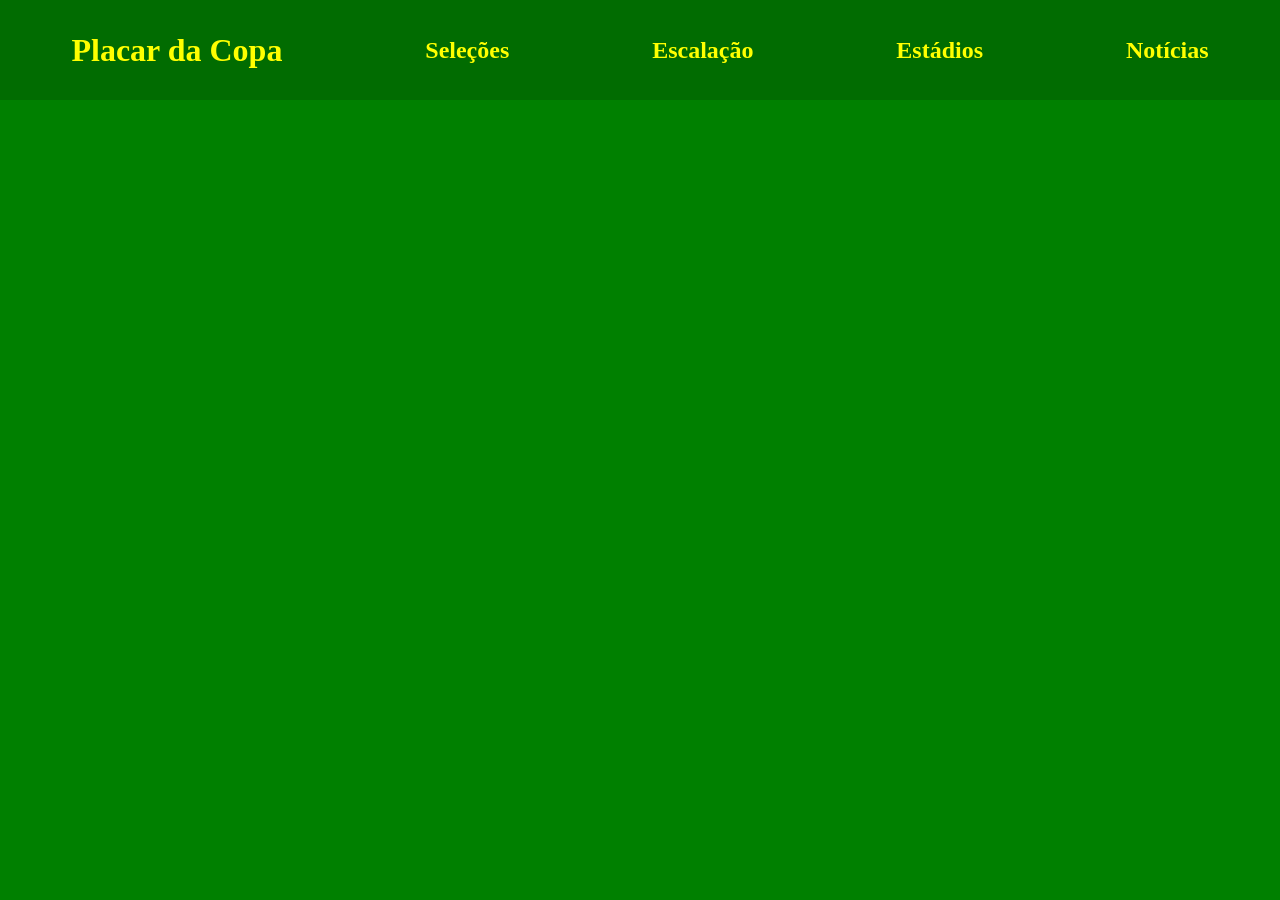
<file: index.html>
<!DOCTYPE html>
<html lang="en">
<head>
    <meta charset="UTF-8">
    <meta name="viewport" content="width=device-width, initial-scale=1.0">
    <title>Document</title>
    <link rel="stylesheet" href="style.css">
</head>
<body>
    <div class="links">
    <h1>Placar da Copa</h1>
        <a href="pages/selecoes/selecoes.html"><h2>Seleções</h2></a>
        <a href="pages/Escalacao/index.html"><h2>Escalação</h2></a>
        <a href="pages/estadios/estadios.html"><h2>Estádios</h2></a>
        <a href="pages/noticias/noticias.html"><h2>Notícias</h2></a>
    </div>
    </body>
</html>
</file>
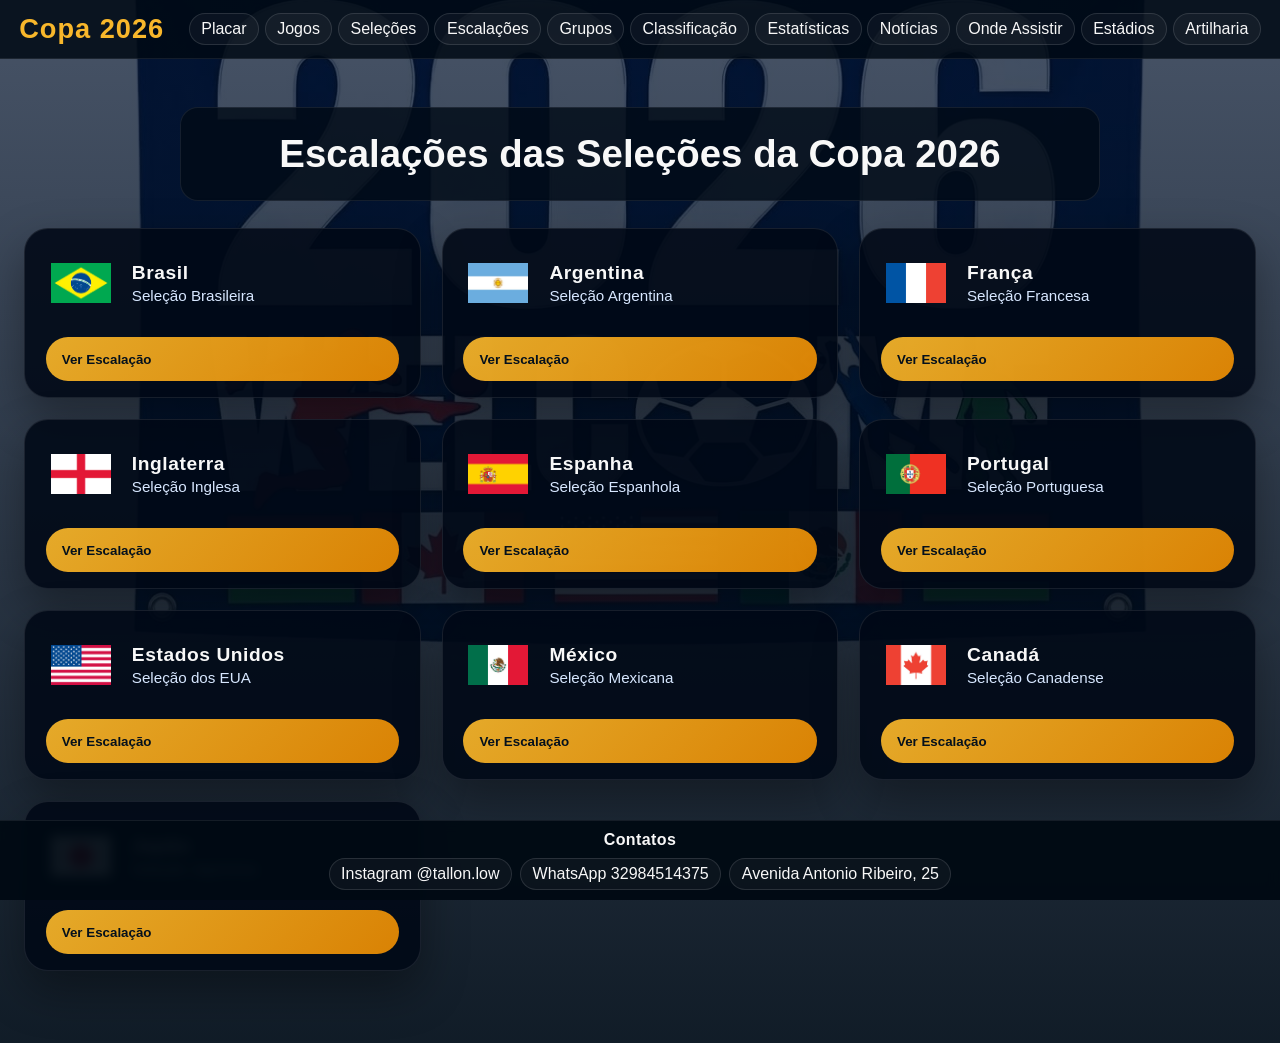
<file: pages/Escalacao/index.html>
<!DOCTYPE html>
<html lang="pt-BR">

<head>
  <meta charset="UTF-8" />
  <meta name="viewport" content="width=device-width, initial-scale=1.0" />
  <title>Escalações Copa 2026</title>
  <link rel="stylesheet" href="style.css" />
  <link rel="icon"
    href="https://png.pngtree.com/png-clipart/20231206/original/pngtree-fifa-world-cup-2026-trophy-white-background-png-image_13781423.png" />
</head>

<body>
  <header class="barra-navegacao">
    <div class="logo-pagina">Copa 2026</div>
    <nav class="menu-principal">
      <a href="#" class="botao-acesso">Placar</a>
      <a href="#" class="botao-acesso">Jogos</a>
      <a href="#" class="botao-acesso">Seleções</a>
      <a href="#" class="botao-acesso">Escalações</a>
      <a href="#" class="botao-acesso">Grupos</a>
      <a href="#" class="botao-acesso">Classificação</a>
      <a href="#" class="botao-acesso">Estatísticas</a>
      <a href="#" class="botao-acesso">Notícias</a>
      <a href="#" class="botao-acesso">Onde Assistir</a>
      <a href="#" class="botao-acesso">Estádios</a>
      <a href="#" class="botao-acesso">Artilharia</a>
    </nav>
  </header>

  <main class="conteudo-principal">
    <section class="introducao">
      <h1>Escalações das Seleções da Copa 2026</h1>
    </section>

    <section class="lista-selecoes" id="lista-selecoes">
      <article class="card-selecao">
        <div class="topo-selecao">
          <div class="escudo-time">
            <img src="escudos seleções/BRA.png" alt="Escudo Brasil" class="escudo-imagem" />
          </div>
          <div class="dados-selecao">
            <h2 class="nome-selecao">Brasil</h2>
            <p class="categoria-selecao">Seleção Brasileira</p>
          </div>
        </div>
        <button type="button" class="botao-ver-escala">Ver Escalação</button>
        <div class="conteudo-escalao">
          <div class="lista-posicoes">
            <div class="posicao-bloco">
              <h3>Goleiros</h3>
              <ul>
                <li> Alisson </li>
                <li> Ederson </li>
                <li> Weverton </li>
              </ul>
            </div>
            <div class="posicao-bloco">
              <h3>Defensores</h3>
              <ul>
                <li>Alex Sandro</li>
                <li>Bremer</li>
                <li>Danilo</li>
                <li>⁠Douglas Santos</li>
                <li>Gabriel Magalhães</li>
                <li>Ibañez </li>
                <li>Léo Pereira</li>
                <li>Marquinhos</li>
                <li>Wesleya</li>

              </ul>
            </div>
            <div class="posicao-bloco">
              <h3>Meio-campistas</h3>
              <ul>
                <li>Bruno Guimarães</li>
                <li>Casemiro</li>
                <li>Danilo Santos</li>
                <li>Fabinho</li>
                <li>⁠Lucas Paquetá</li>
              </ul>
            </div>
            <div class="posicao-bloco">
              <h3>Atacantes</h3>
              <ul>
                <li>Endrick</li>
                <li>Gabriel Martinelli</li>
                <li>Igor Thiago</li>
                <li>Luiz Henrique</li>
                <li>Matheus Cunha</li>
                <li>Neymar</li>
                <li>Raphinha</li>
                <li>Rayan</li>
                <li>Viní Jr.</li>
              </ul>
            </div>
          </div>
        </div>
      </article>

      <article class="card-selecao">
        <div class="topo-selecao">
          <div class="escudo-time">
            <img src="escudos seleções/ARG.png" alt="Escudo Argentina" class="escudo-imagem" />
          </div>
          <div class="dados-selecao">
            <h2 class="nome-selecao">Argentina</h2>
            <p class="categoria-selecao">Seleção Argentina</p>
          </div>
        </div>
        <button type="button" class="botao-ver-escala">Ver Escalação</button>
        <div class="conteudo-escalao">
          <div class="lista-posicoes">
            <div class="posicao-bloco">
              <h3>Goleiro</h3>
              <ul>
                <li>Emiliano Martínez</li>
              </ul>
            </div>
            <div class="posicao-bloco">
              <h3>Defensores</h3>
              <ul>
                <li>Cristian Romero</li>
                <li>Nicolás Otamendi</li>
                <li>Nahuel Molina</li>
                <li>Marcos Acuña</li>
              </ul>
            </div>
            <div class="posicao-bloco">
              <h3>Meio-campistas</h3>
              <ul>
                <li>Rodrigo De Paul</li>
                <li>Enzo Fernández</li>
                <li>Alejandro Gómez</li>
              </ul>
            </div>
            <div class="posicao-bloco">
              <h3>Atacantes</h3>
              <ul>
                <li>Lionel Messi</li>
                <li>Julián Álvarez</li>
                <li>Paulo Dybala</li>
              </ul>
            </div>
          </div>
        </div>
      </article>

      <article class="card-selecao">
        <div class="topo-selecao">
          <div class="escudo-time">
            <img src="escudos seleções/FRA.png" alt="Escudo França" class="escudo-imagem" />
          </div>
          <div class="dados-selecao">
            <h2 class="nome-selecao">França</h2>
            <p class="categoria-selecao">Seleção Francesa</p>
          </div>
        </div>
        <button type="button" class="botao-ver-escala">Ver Escalação</button>
        <div class="conteudo-escalao">
          <div class="lista-posicoes">
            <div class="posicao-bloco">
              <h3>Goleiro</h3>
              <ul>
                <li>Mike Maignan</li>
              </ul>
            </div>
            <div class="posicao-bloco">
              <h3>Defensores</h3>
              <ul>
                <li>Raphaël Varane</li>
                <li>Presnel Kimpembe</li>
                <li>Theo Hernandez</li>
                <li>Jules Koundé</li>
              </ul>
            </div>
            <div class="posicao-bloco">
              <h3>Meio-campistas</h3>
              <ul>
                <li>Aurélien Tchouaméni</li>
                <li>Antoine Griezmann</li>
                <li>Eduardo Camavinga</li>
              </ul>
            </div>
            <div class="posicao-bloco">
              <h3>Atacantes</h3>
              <ul>
                <li>Kylian Mbappé</li>
                <li>Ousmane Dembélé</li>
                <li>Olivier Giroud</li>
              </ul>
            </div>
          </div>
        </div>
      </article>

      <article class="card-selecao">
        <div class="topo-selecao">
          <div class="escudo-time">
            <img src="escudos seleções/ENG.png" alt="Escudo Inglaterra" class="escudo-imagem" />
          </div>
          <div class="dados-selecao">
            <h2 class="nome-selecao">Inglaterra</h2>
            <p class="categoria-selecao">Seleção Inglesa</p>
          </div>
        </div>
        <button type="button" class="botao-ver-escala">Ver Escalação</button>
        <div class="conteudo-escalao">
          <div class="lista-posicoes">
            <div class="posicao-bloco">
              <h3>Goleiro</h3>
              <ul>
                <li>Jordan Pickford</li>
              </ul>
            </div>
            <div class="posicao-bloco">
              <h3>Defensores</h3>
              <ul>
                <li>Harry Maguire</li>
                <li>John Stones</li>
                <li>Kieran Trippier</li>
                <li>Reece James</li>
              </ul>
            </div>
            <div class="posicao-bloco">
              <h3>Meio-campistas</h3>
              <ul>
                <li>Declan Rice</li>
                <li>Phil Foden</li>
                <li>Jude Bellingham</li>
              </ul>
            </div>
            <div class="posicao-bloco">
              <h3>Atacantes</h3>
              <ul>
                <li>Harry Kane</li>
                <li>Bukayo Saka</li>
                <li>Marcus Rashford</li>
              </ul>
            </div>
          </div>
        </div>
      </article>

      <article class="card-selecao">
        <div class="topo-selecao">
          <div class="escudo-time">
            <img src="escudos seleções/ESP.png" alt="Escudo Espanha" class="escudo-imagem" />
          </div>
          <div class="dados-selecao">
            <h2 class="nome-selecao">Espanha</h2>
            <p class="categoria-selecao">Seleção Espanhola</p>
          </div>
        </div>
        <button type="button" class="botao-ver-escala">Ver Escalação</button>
        <div class="conteudo-escalao">
          <div class="lista-posicoes">
            <div class="posicao-bloco">
              <h3>Goleiro</h3>
              <ul>
                <li>Unai Simón</li>
              </ul>
            </div>
            <div class="posicao-bloco">
              <h3>Defensores</h3>
              <ul>
                <li>Aymeric Laporte</li>
                <li>Pau Torres</li>
                <li>Dani Carvajal</li>
                <li>Jordi Alba</li>
              </ul>
            </div>
            <div class="posicao-bloco">
              <h3>Meio-campistas</h3>
              <ul>
                <li>Pedri</li>
                <li>Rodri</li>
                <li>Ferran Torres</li>
              </ul>
            </div>
            <div class="posicao-bloco">
              <h3>Atacantes</h3>
              <ul>
                <li>Álvaro Morata</li>
                <li>Gavi</li>
                <li>Mikel Oyarzabal</li>
              </ul>
            </div>
          </div>
        </div>
      </article>

      <article class="card-selecao">
        <div class="topo-selecao">
          <div class="escudo-time">
            <img src="escudos seleções/POR.png" alt="Escudo Portugal" class="escudo-imagem" />
          </div>
          <div class="dados-selecao">
            <h2 class="nome-selecao">Portugal</h2>
            <p class="categoria-selecao">Seleção Portuguesa</p>
          </div>
        </div>
        <button type="button" class="botao-ver-escala">Ver Escalação</button>
        <div class="conteudo-escalao">
          <div class="lista-posicoes">
            <div class="posicao-bloco">
              <h3>Goleiro</h3>
              <ul>
                <li>Diogo Costa</li>
              </ul>
            </div>
            <div class="posicao-bloco">
              <h3>Defensores</h3>
              <ul>
                <li>Rúben Dias</li>
                <li>Pepe</li>
                <li>Nuno Mendes</li>
                <li>João Cancelo</li>
              </ul>
            </div>
            <div class="posicao-bloco">
              <h3>Meio-campistas</h3>
              <ul>
                <li>Bernardo Silva</li>
                <li>Bruno Fernandes</li>
                <li>João Palhinha</li>
              </ul>
            </div>
            <div class="posicao-bloco">
              <h3>Atacantes</h3>
              <ul>
                <li>Cristiano Ronaldo</li>
                <li>Rafael Leão</li>
                <li>Gonçalo Ramos</li>
              </ul>
            </div>
          </div>
        </div>
      </article>

      <article class="card-selecao">
        <div class="topo-selecao">
          <div class="escudo-time">
            <img src="escudos seleções/USA.png" alt="Escudo Estados Unidos" class="escudo-imagem" />
          </div>
          <div class="dados-selecao">
            <h2 class="nome-selecao">Estados Unidos</h2>
            <p class="categoria-selecao">Seleção dos EUA</p>
          </div>
        </div>
        <button type="button" class="botao-ver-escala">Ver Escalação</button>
        <div class="conteudo-escalao">
          <div class="lista-posicoes">
            <div class="posicao-bloco">
              <h3>Goleiro</h3>
              <ul>
                <li>Matt Turner</li>
              </ul>
            </div>
            <div class="posicao-bloco">
              <h3>Defensores</h3>
              <ul>
                <li>Walker Zimmerman</li>
                <li>Chris Richards</li>
                <li>Sergiño Dest</li>
                <li>DeAndre Yedlin</li>
              </ul>
            </div>
            <div class="posicao-bloco">
              <h3>Meio-campistas</h3>
              <ul>
                <li>Weston McKennie</li>
                <li>Tyler Adams</li>
                <li>Kellyn Acosta</li>
              </ul>
            </div>
            <div class="posicao-bloco">
              <h3>Atacantes</h3>
              <ul>
                <li>Christian Pulisic</li>
                <li>Brenden Aaronson</li>
                <li>Tim Weah</li>
              </ul>
            </div>
          </div>
        </div>
      </article>

      <article class="card-selecao">
        <div class="topo-selecao">
          <div class="escudo-time">
            <img src="escudos seleções/MEX.png" alt="Escudo México" class="escudo-imagem" />
          </div>
          <div class="dados-selecao">
            <h2 class="nome-selecao">México</h2>
            <p class="categoria-selecao">Seleção Mexicana</p>
          </div>
        </div>
        <button type="button" class="botao-ver-escala">Ver Escalação</button>
        <div class="conteudo-escalao">
          <div class="lista-posicoes">
            <div class="posicao-bloco">
              <h3>Goleiro</h3>
              <ul>
                <li>Guillermo Ochoa</li>
              </ul>
            </div>
            <div class="posicao-bloco">
              <h3>Defensores</h3>
              <ul>
                <li>Héctor Moreno</li>
                <li>César Montes</li>
                <li>Luis Rodríguez</li>
                <li>Jorge Sánchez</li>
              </ul>
            </div>
            <div class="posicao-bloco">
              <h3>Meio-campistas</h3>
              <ul>
                <li>Edson Álvarez</li>
                <li>Diego Lainez</li>
                <li>Santiago Giménez</li>
              </ul>
            </div>
            <div class="posicao-bloco">
              <h3>Atacantes</h3>
              <ul>
                <li>Raúl Jiménez</li>
                <li>Hirving Lozano</li>
                <li>Henry Martín</li>
              </ul>
            </div>
          </div>
        </div>
      </article>

      <article class="card-selecao">
        <div class="topo-selecao">
          <div class="escudo-time">
            <img src="escudos seleções/CAN.png" alt="Escudo Canadá" class="escudo-imagem" />
          </div>
          <div class="dados-selecao">
            <h2 class="nome-selecao">Canadá</h2>
            <p class="categoria-selecao">Seleção Canadense</p>
          </div>
        </div>
        <button type="button" class="botao-ver-escala">Ver Escalação</button>
        <div class="conteudo-escalao">
          <div class="lista-posicoes">
            <div class="posicao-bloco">
              <h3>Goleiro</h3>
              <ul>
                <li>Milan Borjan</li>
              </ul>
            </div>
            <div class="posicao-bloco">
              <h3>Defensores</h3>
              <ul>
                <li>Alistair Johnston</li>
                <li>Stephen Eustáquio</li>
                <li>Joel Waterman</li>
                <li>Sam Adekugbe</li>
              </ul>
            </div>
            <div class="posicao-bloco">
              <h3>Meio-campistas</h3>
              <ul>
                <li>Jonathan David</li>
                <li>Atiba Hutchinson</li>
                <li>Tajon Buchanan</li>
              </ul>
            </div>
            <div class="posicao-bloco">
              <h3>Atacantes</h3>
              <ul>
                <li>Cyle Larin</li>
                <li>Lorenzo Insigne</li>
                <li>Tajon Buchanan</li>
              </ul>
            </div>
          </div>
        </div>
      </article>

      <article class="card-selecao">
        <div class="topo-selecao">
          <div class="escudo-time">
            <img src="escudos seleções/JPN.png" alt="Escudo Japão" class="escudo-imagem" />
          </div>
          <div class="dados-selecao">
            <h2 class="nome-selecao">Japão</h2>
            <p class="categoria-selecao">Seleção Japonesa</p>
          </div>
        </div>
        <button type="button" class="botao-ver-escala">Ver Escalação</button>
        <div class="conteudo-escalao">
          <div class="lista-posicoes">
            <div class="posicao-bloco">
              <h3>Goleiro</h3>
              <ul>
                <li>Gómez</li>
              </ul>
            </div>
            <div class="posicao-bloco">
              <h3>Defensores</h3>
              <ul>
                <li>Maya Yoshida</li>
                <li>Takehiro Tomiyasu</li>
                <li>Ado Onaiwu</li>
                <li>Takefusa Kubo</li>
              </ul>
            </div>
            <div class="posicao-bloco">
              <h3>Meio-campistas</h3>
              <ul>
                <li>Wataru Endo</li>
                <li>Daichi Kamada</li>
                <li>Junya Ito</li>
              </ul>
            </div>
            <div class="posicao-bloco">
              <h3>Atacantes</h3>
              <ul>
                <li>Ritsu Doan</li>
                <li>Takumi Minamino</li>
                <li>Yuki Asano</li>
              </ul>
            </div>
          </div>
        </div>
      </article>
    </section>
  </main>
  <script src="script.js"></script>
  <footer class="barra-inferior">
    <div class="titulo-contatos">Contatos</div>
    <nav class="menu-inferior">
      <a href="https://instagram.com/tallon.low" target="_blank" rel="noopener noreferrer"
        class="botao-acesso">Instagram @tallon.low</a>
      <a href="https://wa.me/5532984514375" target="_blank" rel="noopener noreferrer" class="botao-acesso">WhatsApp
        32984514375</a>
      <a href="https://www.google.com/maps/search/?api=1&query=avenida+antonio+ribeiro+25" target="_blank"
        rel="noopener noreferrer" class="botao-acesso">Avenida Antonio Ribeiro, 25</a>
    </nav>
  </footer>
</body>

</html>
</file>
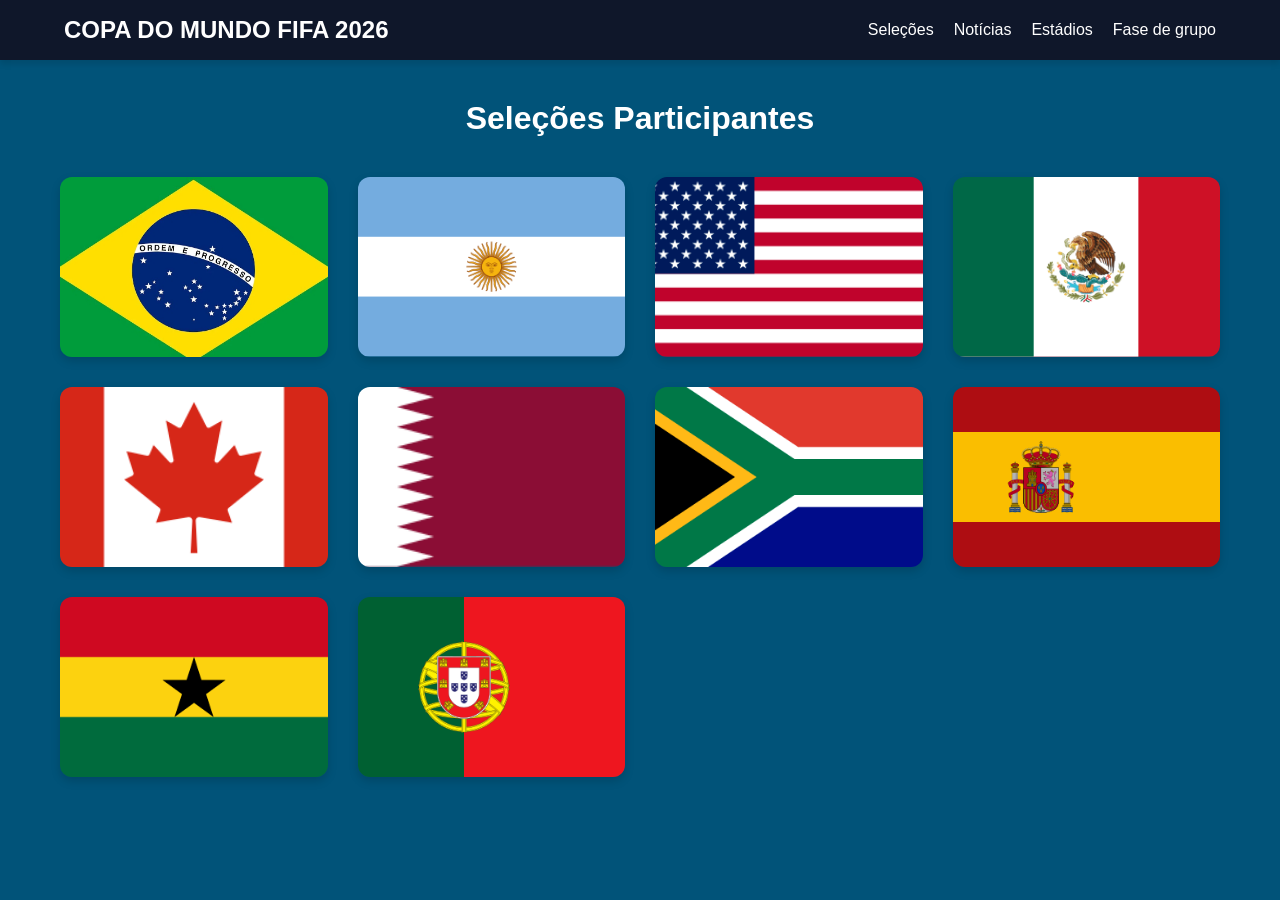
<file: selecoes.html>
<!DOCTYPE html>
<html lang="pt-BR">
<head>
    <meta charset="UTF-8">
    <meta name="viewport" content="width=device-width, initial-scale=1.0">
    <title>Seleções - Copa do Mundo 2026</title>
    <link rel="stylesheet" href="selecoes.css">
</head>
<body>
    <header class="navbar">
        <div class="logo"> COPA DO MUNDO FIFA 2026</div>
        <nav>
            <ul class="nav-links">
                <li><a href="#" class="active">Seleções</a></li>
                <li><a href="#">Notícias</a></li>
                <li><a href="#">Estádios</a></li>
                <li><a href="#">Fase de grupo</a></li>
            </ul>
        </nav>
    </header>

    <main class="container">
        <h1>Seleções Participantes</h1>
        
        <div class="cards-grid">
            
            <div class="card">
                <img src="bandeira-brasil.webp" alt="Bandeira do Brasil" class="card-flag">
                
                <div class="card-overlay">
                    <h3>Brasil</h3>
                    <p><strong>Títulos:</strong> 5</p>
                    <p><strong>Participações:</strong> 22</p>
                </div>
            </div>

            <div class="card">
                <img src="bandeira-argentina.webp" alt="Bandeira da Argentina" class="card-flag">
                <div class="card-overlay">
                    <h3>Argentina</h3>
                    <p><strong>Títulos:</strong> 3</p>
                    <p><strong>Participações:</strong> 18</p>
                </div>
            </div>
            <div class="card">
                <img src="bandeira-eua.jpg" alt="Bandeira do EUA" class="card-flag">
                <div class="card-overlay">
                    <h3>Estados Unidos</h3>
                    <p><strong>Títulos:</strong> 0</p>
                    <p><strong>Participações:</strong> 11</p>
                </div>
            </div>
            <div class="card">
                <img src="bandeira=-méxico.webp" alt="Bandeira do México" class="card-flag">
                <div class="card-overlay">
                    <h3>México</h3>
                    <p><strong>Títulos:</strong> 0</p>
                    <p><strong>Participações:</strong> 17</p>
                </div>
            </div>
            <div class="card">
                <img src="bandeira-canadá.png" alt="Bandeira do Canadá" class="card-flag">
                <div class="card-overlay">
                    <h3>Canadá</h3>
                    <p><strong>Títulos:</strong> 0</p>
                    <p><strong>Participações:</strong> 2</p>
                </div>
            </div>
            <div class="card">
                <img src="bandeira-catar.png" alt="Bandeira do Catar" class="card-flag">
                <div class="card-overlay">
                    <h3>Catar</h3>
                    <p><strong>Títulos:</strong> 0</p>
                    <p><strong>Participações:</strong> 1</p>
                </div>
            </div>
            <div class="card">
                <img src="bandeira-africadosul.png" alt="Bandeira da África do Sul" class="card-flag">
                <div class="card-overlay">
                    <h3>África do Sul</h3>
                    <p><strong>Títulos:</strong> 0</p>
                    <p><strong>Participações:</strong> 3</p>
                </div>
            </div>
            <div class="card">
                <img src="bandeira-espanha.png" alt="Bandeira da Espanha" class="card-flag">
                <div class="card-overlay">
                    <h3>Espanha</h3>
                    <p><strong>Títulos:</strong> 1</p>
                    <p><strong>Participações:</strong> 16</p>
                </div>
            </div>
                 <div class="card">
                <img src="bandeira-gana.png" alt="Bandeira de Gana" class="card-flag">
                <div class="card-overlay">
                    <h3>Gana</h3>
                    <p><strong>Títulos:</strong> 0</p>
                    <p><strong>Participações:</strong> 4</p>
                </div>
            </div>
                 <div class="card">
                <img src="bandeira-portugal.png" alt="Bandeira de Portugal" class="card-flag">
                <div class="card-overlay">
                    <h3>Portugal</h3>
                    <p><strong>Títulos:</strong> 0</p>
                    <p><strong>Participações:</strong> 8</p>
                </div>
            </div>

            </div>
    </main>

</body>
</html>
</file>
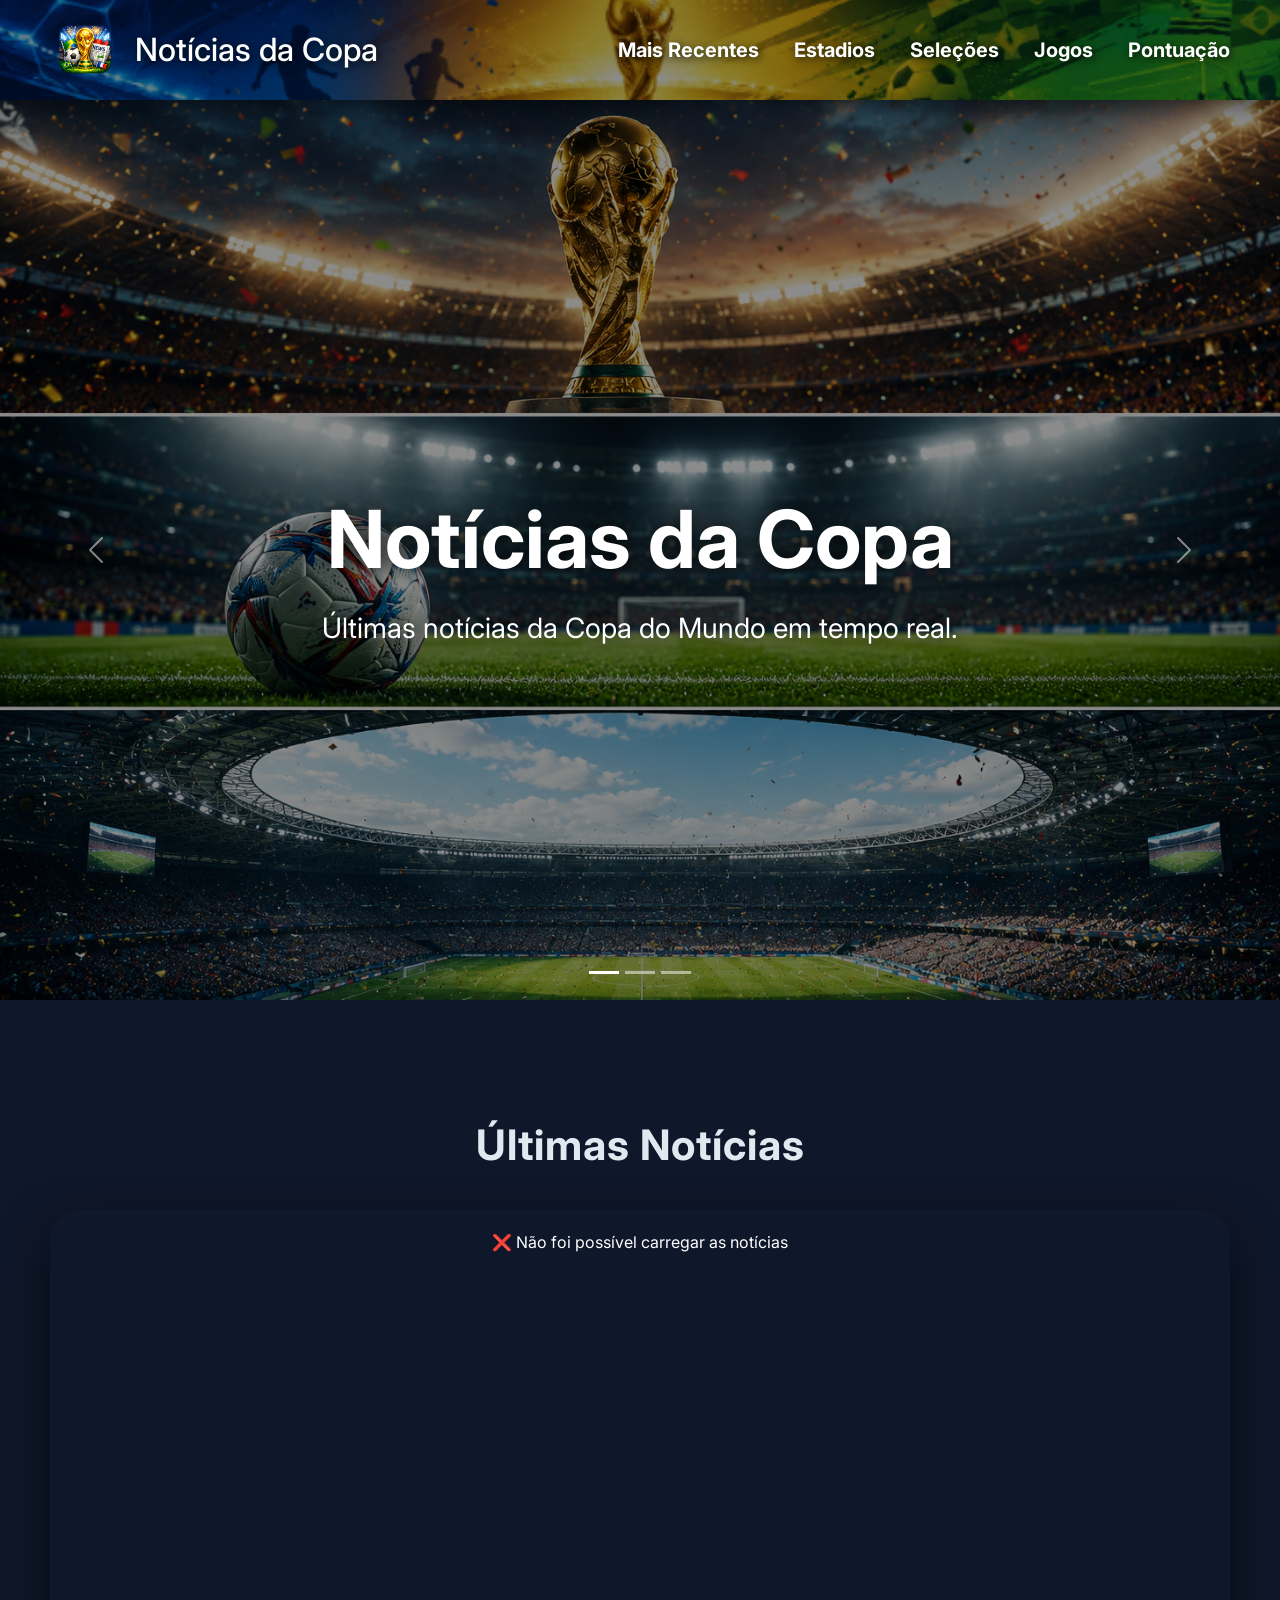
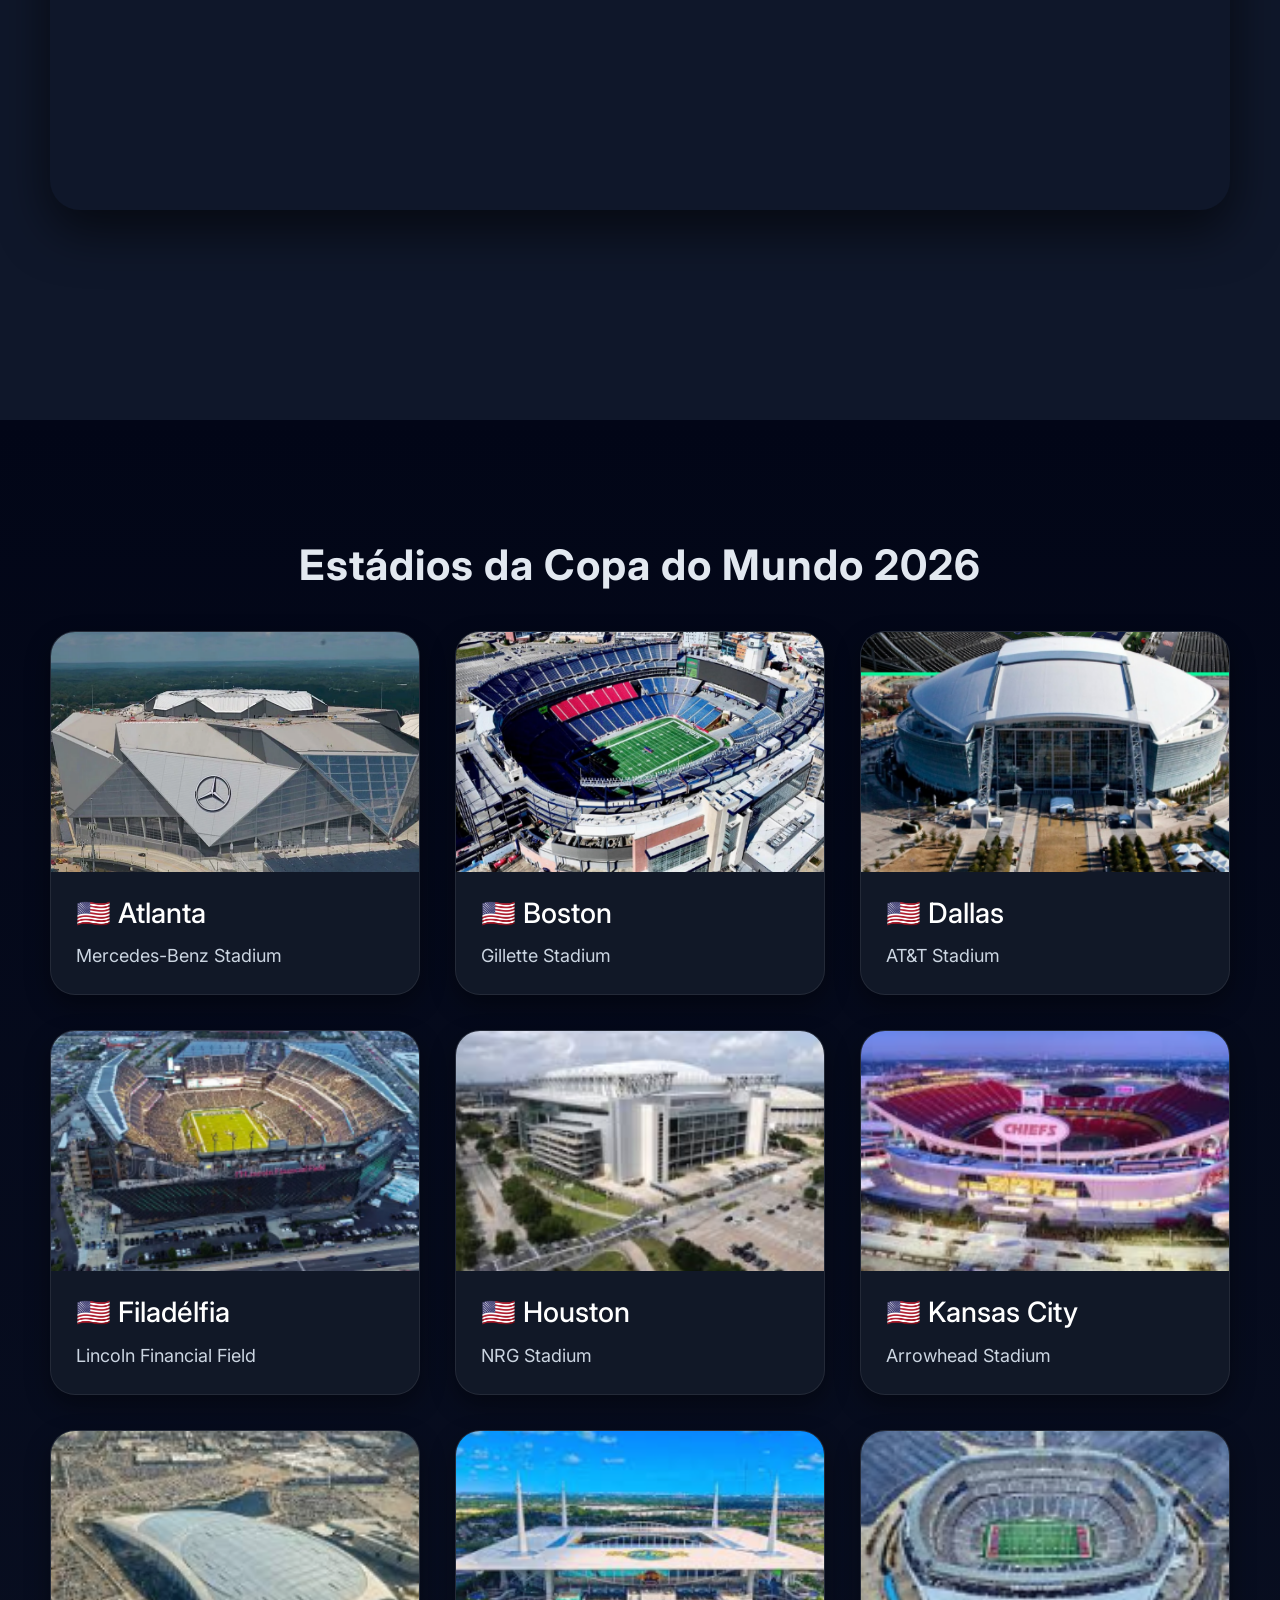
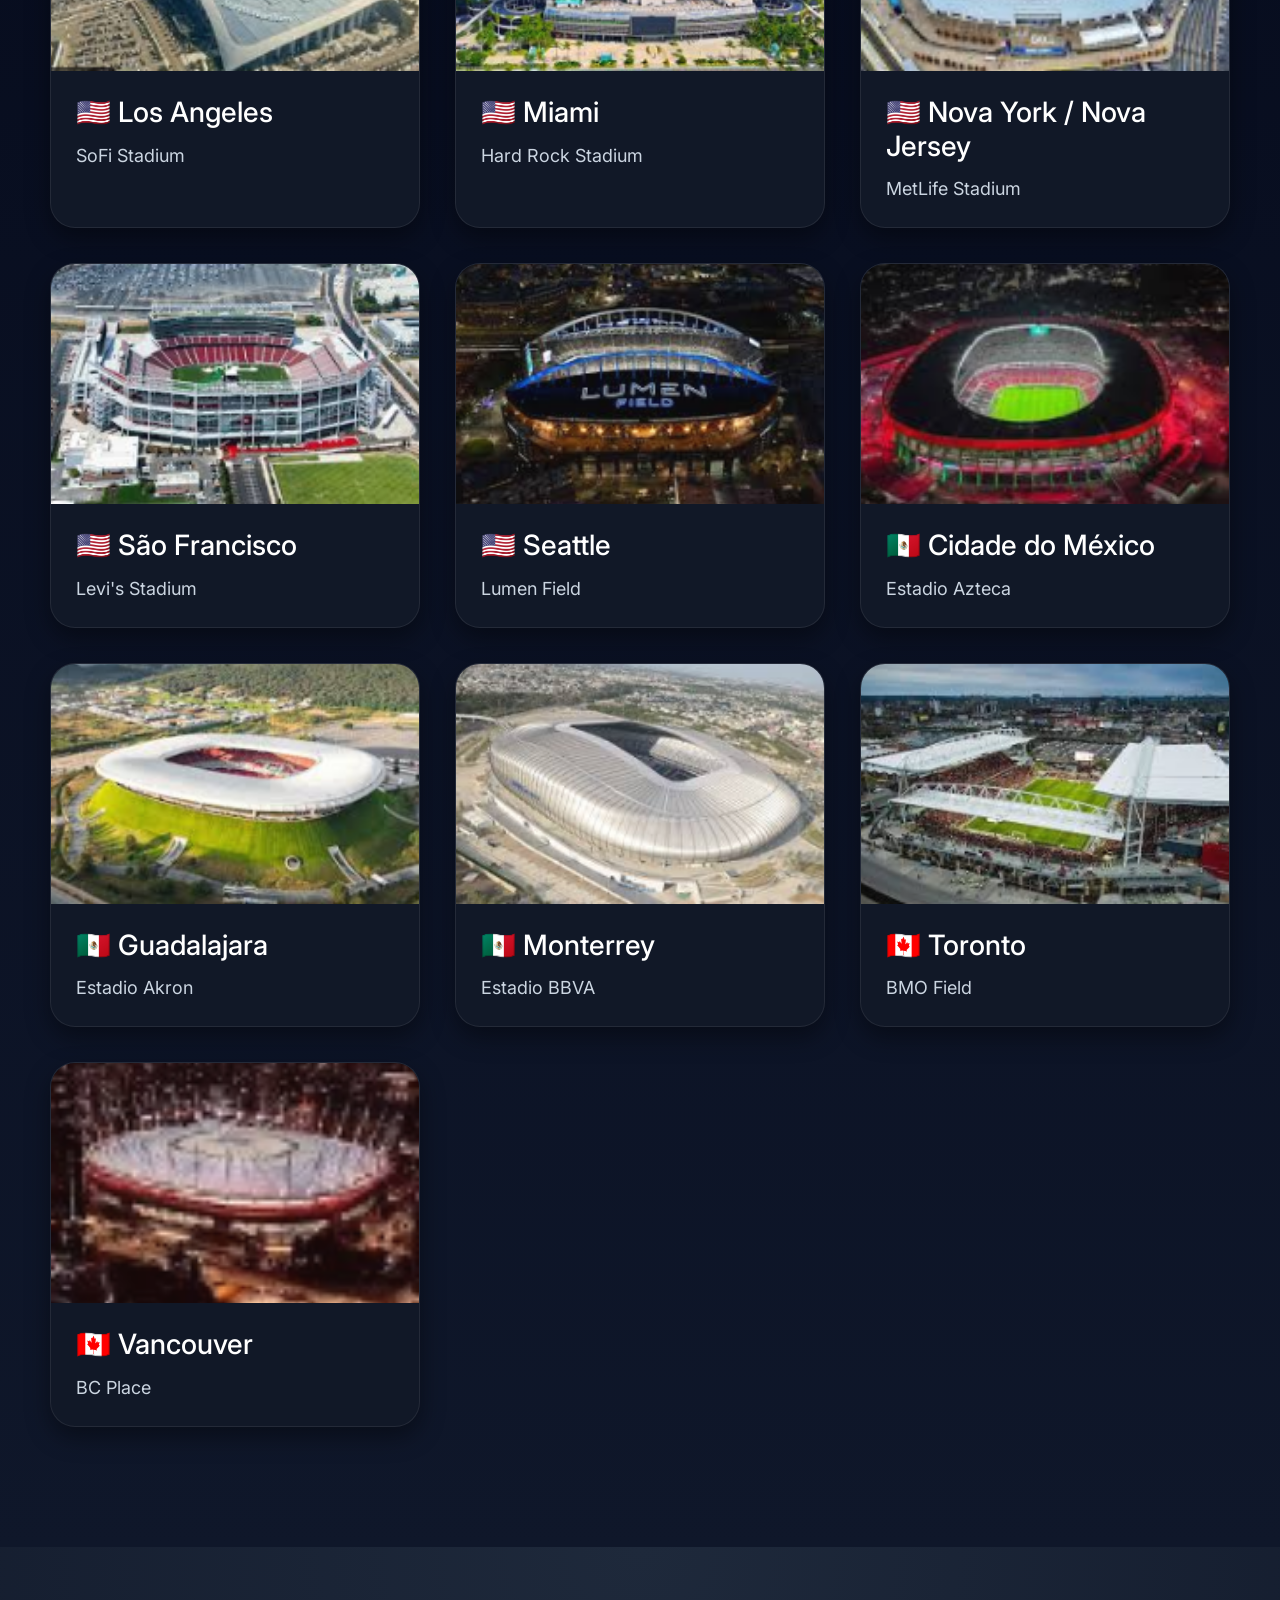
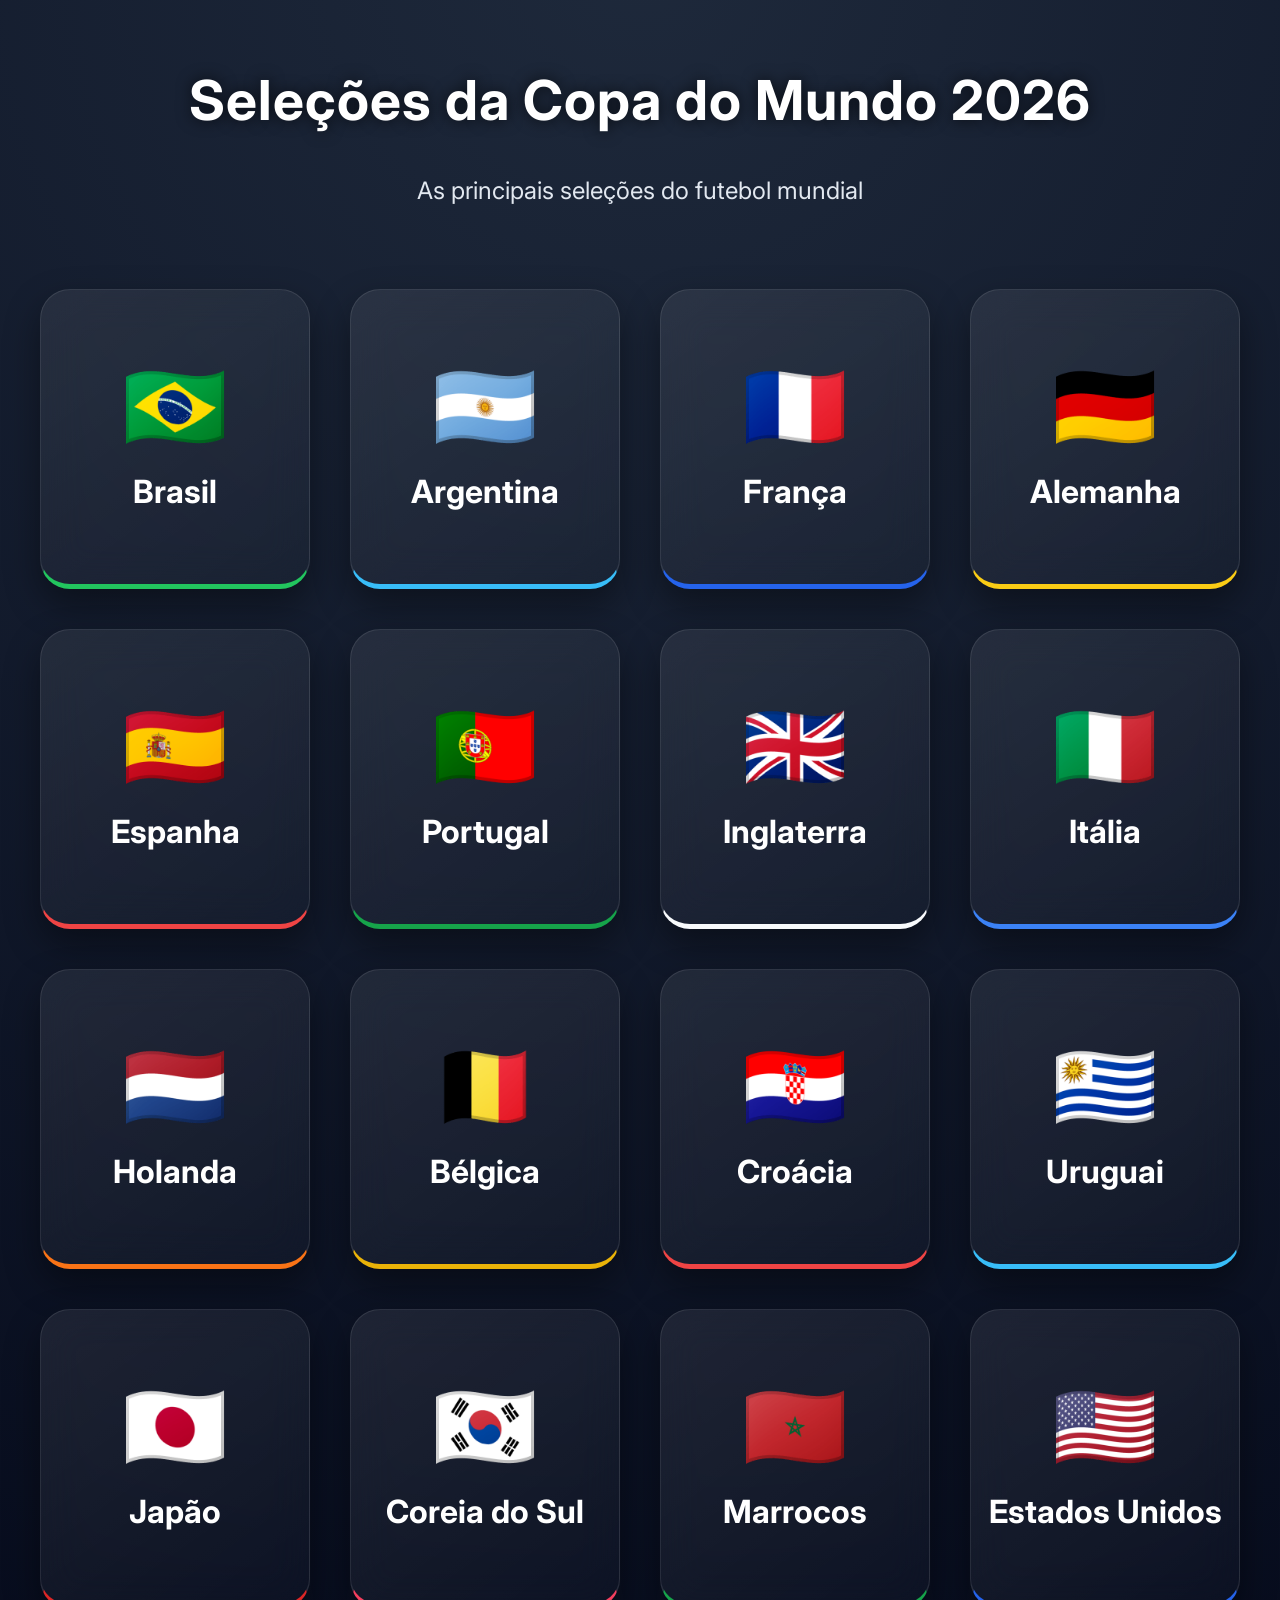
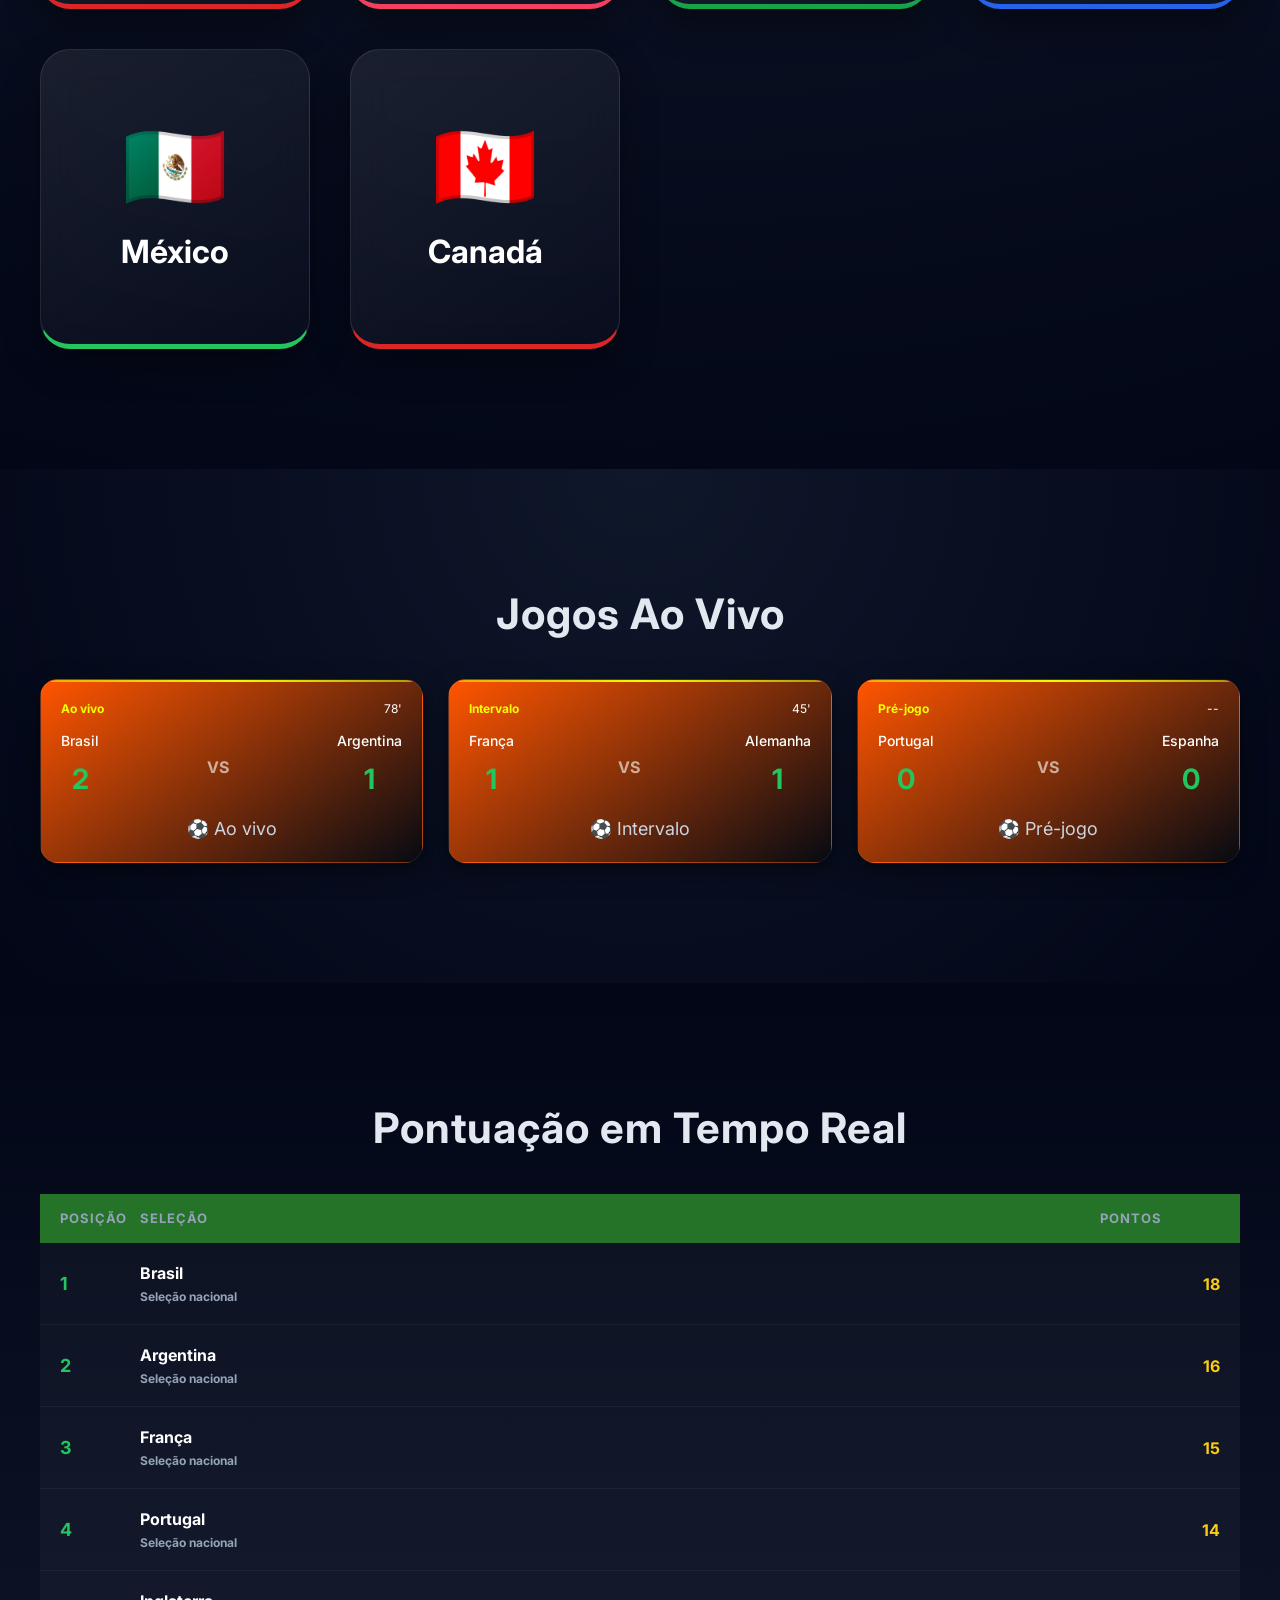
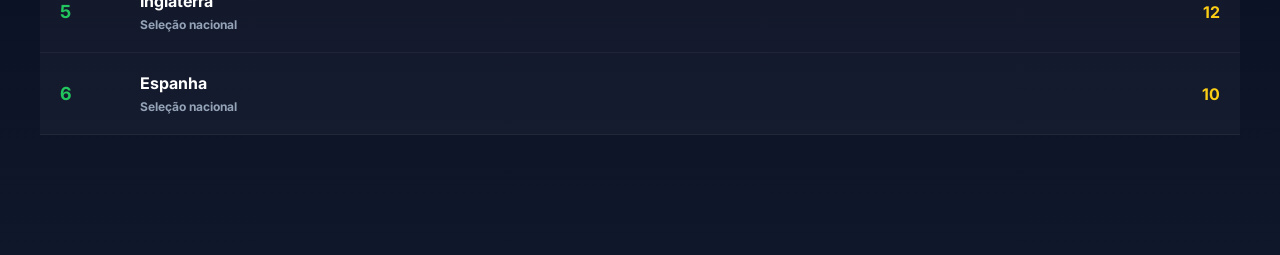
<file: noticias/noticias.html>
<!DOCTYPE html>
<html lang="pt-br">
<head>
    <meta charset="UTF-8">
    <meta name="viewport" content="width=device-width, initial-scale=1.0">
    <title>Notícias da Copa</title>
    
    <link rel="icon" type="image/png" href="imagens/icone_noticias.png" >

<link href="https://fonts.googleapis.com/css2?family=Inter:wght@300;400;600;700&display=swap" rel="stylesheet">
    
    <link href="https://cdn.jsdelivr.net/npm/bootstrap@5.3.8/dist/css/bootstrap.min.css" rel="stylesheet" integrity="sha384-sRIl4kxILFvY47J16cr9ZwB07vP4J8+LH7qKQnuqkuIAvNWLzeN8tE5YBujZqJLB" crossorigin="anonymous">

      <link rel="stylesheet" href="noticias.css">

</head>
<body>

    <nav class="menu-noticias">


        <div class="logo">
            <img src="imagens/icone_noticias.png">
            <h1>Notícias da Copa</h1>
        </div>
        


        <ul class="nav-links">
            <li><a href="#ultimas_noticias">Mais Recentes</a></li>
            <li><a href="#estadios">Estadios</a></li>
            <li><a href="#selecoes">Seleções</a></li>
            <li><a href="#jogos">Jogos</a></li>
            <li><a href="#pontuacao">Pontuação</a></li>
        
        </ul>

    </nav>



<!-- CAROUSEL -->

<section class="hero-carousel">

    <div id="carouselCopa" class="carousel slide carousel-fade" data-bs-ride="carousel">

        <!-- INDICADORES -->

        <div class="carousel-indicators">

            <button type="button" data-bs-target="#carouselCopa" data-bs-slide-to="0" class="active"></button>

            <button type="button" data-bs-target="#carouselCopa" data-bs-slide-to="1"></button>

            <button type="button" data-bs-target="#carouselCopa" data-bs-slide-to="2"></button>

        </div>

        <!-- IMAGENS -->

        <div class="carousel-inner">

            <!-- SLIDE 1 -->

            <div class="carousel-item active">

                <img src="imagens/copa-noticias-1.png" class="d-block w-100">

                <div class="overlay"></div>

                <div class="carousel-caption">

                    <h1>Notícias da Copa</h1>

                    <p>Últimas notícias da Copa do Mundo em tempo real.</p>

                </div>

            </div>

            <!-- SLIDE 2 -->

            <div class="carousel-item">

                <img src="imagens/copa-noticias-2.png" class="d-block w-100">

                <div class="overlay"></div>

                <div class="carousel-caption">

                    <h1>Os Maiores Craques</h1>

                    <p>Acompanhe estrelas e seleções históricas.</p>

                </div>

            </div>

            <!-- SLIDE 3 -->

            <div class="carousel-item">

                <img src="imagens/copa-noticias-3.png" class="d-block w-100">

                <div class="overlay"></div>

                <div class="carousel-caption">

                    <h1>Emoção em Cada Jogo</h1>

                    <p>Resultados, notícias e bastidores da Copa.</p>

                </div>

            </div>

        </div>

        <!-- BOTÕES -->

        <button class="carousel-control-prev" type="button" data-bs-target="#carouselCopa" data-bs-slide="prev">

            <span class="carousel-control-prev-icon"></span>

        </button>

        <button class="carousel-control-next" type="button" data-bs-target="#carouselCopa" data-bs-slide="next">

            <span class="carousel-control-next-icon"></span>

        </button>

    </div>

</section>






<!-- ÚLTIMAS NOTÍCIAS -->

<section id="ultimas_noticias" class="ultimas-noticias">

    <h2 class="titulo-secao">
        Últimas Notícias
    </h2>

    <div class="news-wrapper">

        <!-- NOTÍCIA PRINCIPAL -->
        <div class="featured-news" id="featuredNews">

        </div>

        <!-- SLIDER -->
        <div class="news-slider" id="containerNoticias">

        </div>

    </div>

</section>








<!-- =========================================
     ESTÁDIOS DA COPA 2026
========================================= -->

<section id="estadios" class="secao-estadios">

    <h2 class="titulo-secao">
        Estádios da Copa do Mundo 2026
    </h2>

    <div class="grid-estadios">

        <!-- ATLANTA -->

        <div class="card-estadio">

            <img src="imagens/atlanta.png.png" alt="Atlanta">

            <div class="info-estadio">

                <h3>🇺🇸 Atlanta</h3>

                <p>Mercedes-Benz Stadium</p>

            </div>

        </div>

        <!-- BOSTON -->

        <div class="card-estadio">

            <img src="imagens/boston.png.png" alt="Boston">

            <div class="info-estadio">

                <h3>🇺🇸 Boston</h3>

                <p>Gillette Stadium</p>

            </div>

        </div>

        <!-- DALLAS -->

        <div class="card-estadio">

            <img src="imagens/dallas.png.png" alt="Dallas">

            <div class="info-estadio">

                <h3>🇺🇸 Dallas</h3>

                <p>AT&T Stadium</p>

            </div>

        </div>

        <!-- FILADÉLFIA -->

        <div class="card-estadio">

            <img src="imagens/filadelfia.png.png" alt="Filadélfia">

            <div class="info-estadio">

                <h3>🇺🇸 Filadélfia</h3>

                <p>Lincoln Financial Field</p>

            </div>

        </div>

        <!-- HOUSTON -->

        <div class="card-estadio">

            <img src="imagens/houston.png.png" alt="Houston">

            <div class="info-estadio">

                <h3>🇺🇸 Houston</h3>

                <p>NRG Stadium</p>

            </div>

        </div>

        <!-- KANSAS CITY -->

        <div class="card-estadio">

            <img src="imagens/kansas.png.png" alt="Kansas City">

            <div class="info-estadio">

                <h3>🇺🇸 Kansas City</h3>

                <p>Arrowhead Stadium</p>

            </div>

        </div>

        <!-- LOS ANGELES -->

        <div class="card-estadio">

            <img src="imagens/losangeles.png.png" alt="Los Angeles">

            <div class="info-estadio">

                <h3>🇺🇸 Los Angeles</h3>

                <p>SoFi Stadium</p>

            </div>

        </div>

        <!-- MIAMI -->

        <div class="card-estadio">

            <img src="imagens/miami.png.png" alt="Miami">

            <div class="info-estadio">

                <h3>🇺🇸 Miami</h3>

                <p>Hard Rock Stadium</p>

            </div>

        </div>

        <!-- NEW YORK -->

        <div class="card-estadio">

            <img src="imagens/newyork.png.png" alt="Nova York">

            <div class="info-estadio">

                <h3>🇺🇸 Nova York / Nova Jersey</h3>

                <p>MetLife Stadium</p>

            </div>

        </div>

        <!-- SÃO FRANCISCO -->

        <div class="card-estadio">

            <img src="imagens/sanfrancisco.png.png" alt="São Francisco">

            <div class="info-estadio">

                <h3>🇺🇸 São Francisco</h3>

                <p>Levi's Stadium</p>

            </div>

        </div>

        <!-- SEATTLE -->

        <div class="card-estadio">

            <img src="imagens/seatle.png.png" alt="Seattle">

            <div class="info-estadio">

                <h3>🇺🇸 Seattle</h3>

                <p>Lumen Field</p>

            </div>

        </div>

        <!-- MÉXICO -->

        <div class="card-estadio">

            <img src="imagens/azteca.png.png" alt="Cidade do México">

            <div class="info-estadio">

                <h3>🇲🇽 Cidade do México</h3>

                <p>Estadio Azteca</p>

            </div>

        </div>

        <!-- GUADALAJARA -->

        <div class="card-estadio">

            <img src="imagens/guadalajara.png.png" alt="Guadalajara">

            <div class="info-estadio">

                <h3>🇲🇽 Guadalajara</h3>

                <p>Estadio Akron</p>

            </div>

        </div>

        <!-- MONTERREY -->

        <div class="card-estadio">

            <img src="imagens/monterrey.png.png" alt="Monterrey">

            <div class="info-estadio">

                <h3>🇲🇽 Monterrey</h3>

                <p>Estadio BBVA</p>

            </div>

        </div>

        <!-- TORONTO -->

        <div class="card-estadio">

            <img src="imagens/toronto.png" alt="Toronto">

            <div class="info-estadio">

                <h3>🇨🇦 Toronto</h3>

                <p>BMO Field</p>

            </div>

        </div>

        <!-- VANCOUVER -->

        <div class="card-estadio">

            <img src="imagens/vancouver.png.png" alt="Vancouver">

            <div class="info-estadio">

                <h3>🇨🇦 Vancouver</h3>

                <p>BC Place</p>

            </div>

        </div>

    </div>

</section>












<section id="selecoes" class="secao-selecoes">

    <div class="topo-selecoes">
        <h2 class="titulo-secao">
            Seleções da Copa do Mundo 2026
        </h2>

        <p class="subtitulo-selecoes">
            As principais seleções do futebol mundial
        </p>
    </div>

    <div class="container-selecoes">

        <div class="card-selecao brasil">
            <div class="bandeira">🇧🇷</div>
            <h3>Brasil</h3>
        </div>

        <div class="card-selecao argentina">
            <div class="bandeira">🇦🇷</div>
            <h3>Argentina</h3>
        </div>

        <div class="card-selecao franca">
            <div class="bandeira">🇫🇷</div>
            <h3>França</h3>
        </div>

        <div class="card-selecao alemanha">
            <div class="bandeira">🇩🇪</div>
            <h3>Alemanha</h3>
        </div>

        <div class="card-selecao espanha">
            <div class="bandeira">🇪🇸</div>
            <h3>Espanha</h3>
        </div>

        <div class="card-selecao portugal">
            <div class="bandeira">🇵🇹</div>
            <h3>Portugal</h3>
        </div>

        <div class="card-selecao inglaterra">
            <div class="bandeira">🇬🇧</div>
            <h3>Inglaterra</h3>
        </div>

        <div class="card-selecao italia">
            <div class="bandeira">🇮🇹</div>
            <h3>Itália</h3>
        </div>

        <div class="card-selecao holanda">
            <div class="bandeira">🇳🇱</div>
            <h3>Holanda</h3>
        </div>

        <div class="card-selecao belgica">
            <div class="bandeira">🇧🇪</div>
            <h3>Bélgica</h3>
        </div>

        <div class="card-selecao croacia">
            <div class="bandeira">🇭🇷</div>
            <h3>Croácia</h3>
        </div>

        <div class="card-selecao uruguai">
            <div class="bandeira">🇺🇾</div>
            <h3>Uruguai</h3>
        </div>

        <div class="card-selecao japao">
            <div class="bandeira">🇯🇵</div>
            <h3>Japão</h3>
        </div>

        <div class="card-selecao coreia">
            <div class="bandeira">🇰🇷</div>
            <h3>Coreia do Sul</h3>
        </div>

        <div class="card-selecao marrocos">
            <div class="bandeira">🇲🇦</div>
            <h3>Marrocos</h3>
        </div>

        <div class="card-selecao eua">
            <div class="bandeira">🇺🇸</div>
            <h3>Estados Unidos</h3>
        </div>

        <div class="card-selecao mexico">
            <div class="bandeira">🇲🇽</div>
            <h3>México</h3>
        </div>

        <div class="card-selecao canada">
            <div class="bandeira">🇨🇦</div>
            <h3>Canadá</h3>
        </div>

    </div>

</section>








<!-- JOGOS AO VIVO --> 
<section id="jogos" class="secao-jogos">

    <h2 class="titulo-secao">
        Jogos Ao Vivo
    </h2>

    <div class="container-jogos" id="containerJogos">

    </div>

</section>






<section id="pontuacao" class="secao-pontuacao">

    <h2 class="titulo-secao">Pontuação em Tempo Real</h2>

   <div id="rankingContainer"></div>


    </div>

</section>














<!--JAVASCRIPT DE APIS E DO BOTSTRAP EU COLOQUEI AQUI-->


    <footer>





    </footer>

     



     <script src="https://cdn.jsdelivr.net/npm/bootstrap@5.3.8/dist/js/bootstrap.bundle.min.js" integrity="sha384-FKyoEForCGlyvwx9Hj09JcYn3nv7wiPVlz7YYwJrWVcXK/BmnVDxM+D2scQbITxI" crossorigin="anonymous"></script>


    





   <script>
document.addEventListener("DOMContentLoaded", () => {

const apiKey = "f3922b2f630648a1885058724d840c98";

const urlNoticias =
`https://newsapi.org/v2/everything?q=FIFA%20World%20Cup&language=pt&sortBy=publishedAt&pageSize=20&apiKey=${apiKey}`;

/* =========================================
   NOTÍCIAS
========================================= */

async function carregarNoticias() {

    const featuredContainer = document.getElementById("featuredNews");
    const container = document.getElementById("containerNoticias");

    try {

        const resposta = await fetch(urlNoticias);
        const dados = await resposta.json();

        const noticias = dados.articles;

        if (!noticias || noticias.length === 0) throw new Error("Sem notícias");

        let i = 0;

        function atualizar() {

            const n = noticias[i];

            featuredContainer.innerHTML = `
                <img src="${n.urlToImage || 'imagens/fallback.jpg'}">
                <div class="featured-overlay">
                    <h2>${n.title || ""}</h2>
                    <p>${n.description || "Sem descrição"}</p>
                    <a href="${n.url}" target="_blank" class="featured-btn">
                        Ler notícia
                    </a>
                </div>
            `;

            i = (i + 1) % noticias.length;
        }

        atualizar();
        setInterval(atualizar, 5000);

        container.innerHTML = "";

        noticias.forEach(n => {
            container.innerHTML += `
                <div class="card-noticia">
                    <img src="${n.urlToImage || 'imagens/fallback.jpg'}">
                    <div class="conteudo-noticia">
                        <h3>${n.title || ""}</h3>
                        <p>${n.description || "Sem descrição"}</p>
                        <a href="${n.url}" target="_blank" class="btn-noticia">
                            Ver mais
                        </a>
                    </div>
                </div>
            `;
        });

    } catch (err) {
        featuredContainer.innerHTML = `
            <div style="color:white;text-align:center;padding:20px;">
                ❌ Não foi possível carregar as notícias
            </div>
        `;
    }
}

/* =========================================
   SLIDER
========================================= */

function iniciarSlider() {
    const slider = document.querySelector(".news-slider");
    if (!slider) return;

    slider.addEventListener("wheel", (event) => {
        event.preventDefault();
        slider.scrollLeft += event.deltaY;
    });
}

/* =========================================
   JOGOS AO VIVO (ESPN MULTI-LIGAS REAL)
========================================= */

async function carregarJogos() {

    const container = document.getElementById("containerJogos");

    if (!container) return;

    container.innerHTML = `
        <div class="loading-jogos">
            🔄 Buscando jogos ao vivo...
        </div>
    `;

    try {

        const ligas = [
            "https://site.api.espn.com/apis/v2/sports/soccer/fifa.fifa",
            "https://site.api.espn.com/apis/v2/sports/soccer/fifa.world",
            "https://site.api.espn.com/apis/v2/sports/soccer/uefa.champions",
            "https://site.api.espn.com/apis/v2/sports/soccer/conmebol.copa",
            "https://site.api.espn.com/apis/v2/sports/soccer/eng.1"
        ];

        const respostas = await Promise.allSettled(
            ligas.map(url => fetch(url).then(r => r.json()))
        );

        let jogos = [];

        respostas.forEach(r => {
            if (r.status === "fulfilled" && r.value?.events) {
                jogos = jogos.concat(r.value.events);
            }
        });

        if (jogos.length === 0) {
            renderFallbackJogos(container);
            return;
        }

        renderJogos(container, jogos);

    } catch (err) {
        renderFallbackJogos(container);
    }
}

/* =========================================
   RENDER JOGOS
========================================= */

function renderJogos(container, jogos) {

    container.innerHTML = "";

    jogos.slice(0, 20).forEach(jogo => {

        const c = jogo.competitions?.[0];
        if (!c) return;

        const status = c.status?.type?.description || "Desconhecido";
        const detalhe = c.status?.type?.shortDetail || "";

        const casa = c.competitors?.find(t => t.homeAway === "home");
        const fora = c.competitors?.find(t => t.homeAway === "away");

        const golsCasa = casa?.score ?? 0;
        const golsFora = fora?.score ?? 0;

        container.innerHTML += `
            <div class="card-jogo">

                <div class="jogo-topo">
                    <span class="status">${status}</span>
                    <span class="tempo">${detalhe}</span>
                </div>

                <div class="times">

                    <div class="time">
                        <h3>${casa?.team?.displayName || "Casa"}</h3>
                        <span class="placar-time">${golsCasa}</span>
                    </div>

                    <div class="vs">VS</div>

                    <div class="time">
                        <h3>${fora?.team?.displayName || "Fora"}</h3>
                        <span class="placar-time">${golsFora}</span>
                    </div>

                </div>

                <div class="jogo-info">
                    📊 ${golsCasa} x ${golsFora}
                </div>

            </div>
        `;
    });
}

/* =========================================
   FALLBACK
========================================= */

function renderFallbackJogos(container) {

    const jogosFake = [
        { casa: "Brasil", fora: "Argentina", placar: "2 x 1", status: "Ao vivo", tempo: "78'" },
        { casa: "França", fora: "Alemanha", placar: "1 x 1", status: "Intervalo", tempo: "45'" },
        { casa: "Portugal", fora: "Espanha", placar: "0 x 0", status: "Pré-jogo", tempo: "--" }
    ];

    container.innerHTML = "";

    jogosFake.forEach(j => {

        container.innerHTML += `
            <div class="card-jogo fallback">

                <div class="jogo-topo">
                    <span class="status">${j.status}</span>
                    <span class="tempo">${j.tempo}</span>
                </div>

                <div class="times">

                    <div class="time">
                        <h3>${j.casa}</h3>
                        <span class="placar-time">${j.placar.split(" x ")[0]}</span>
                    </div>

                    <div class="vs">VS</div>

                    <div class="time">
                        <h3>${j.fora}</h3>
                        <span class="placar-time">${j.placar.split(" x ")[1]}</span>
                    </div>

                </div>

                <div class="jogo-info">
                    ⚽ ${j.status}
                </div>

            </div>
        `;
    });
}

/* =========================================
   RANKING (REALISTA / SIMULADO)
========================================= */

function carregarRanking() {

    const container = document.getElementById("rankingContainer");

    const times = [
        { nome: "Brasil", pontos: 18 },
        { nome: "Argentina", pontos: 16 },
        { nome: "França", pontos: 15 },
        { nome: "Portugal", pontos: 14 },
        { nome: "Inglaterra", pontos: 12 },
        { nome: "Espanha", pontos: 10 }
    ];

    times.sort((a, b) => b.pontos - a.pontos);

    container.innerHTML = `
        <div class="tabela-header">
            <div>Posição</div>
            <div>Seleção</div>
            <div>Pontos</div>
        </div>
    `;

    times.forEach((t, index) => {

        container.innerHTML += `
            <div class="rank-card">
                <div class="rank-pos">${index + 1}</div>

                <div class="rank-team">
                    ${t.nome}
                    <div class="rank-info">Seleção nacional</div>
                </div>

                <div class="rank-points">${t.pontos}</div>
            </div>
        `;
    });
}

/* =========================================
   START
========================================= */

carregarNoticias();
carregarJogos();
iniciarSlider();
carregarRanking();

});
</script>









    </body>


</html>
</file>
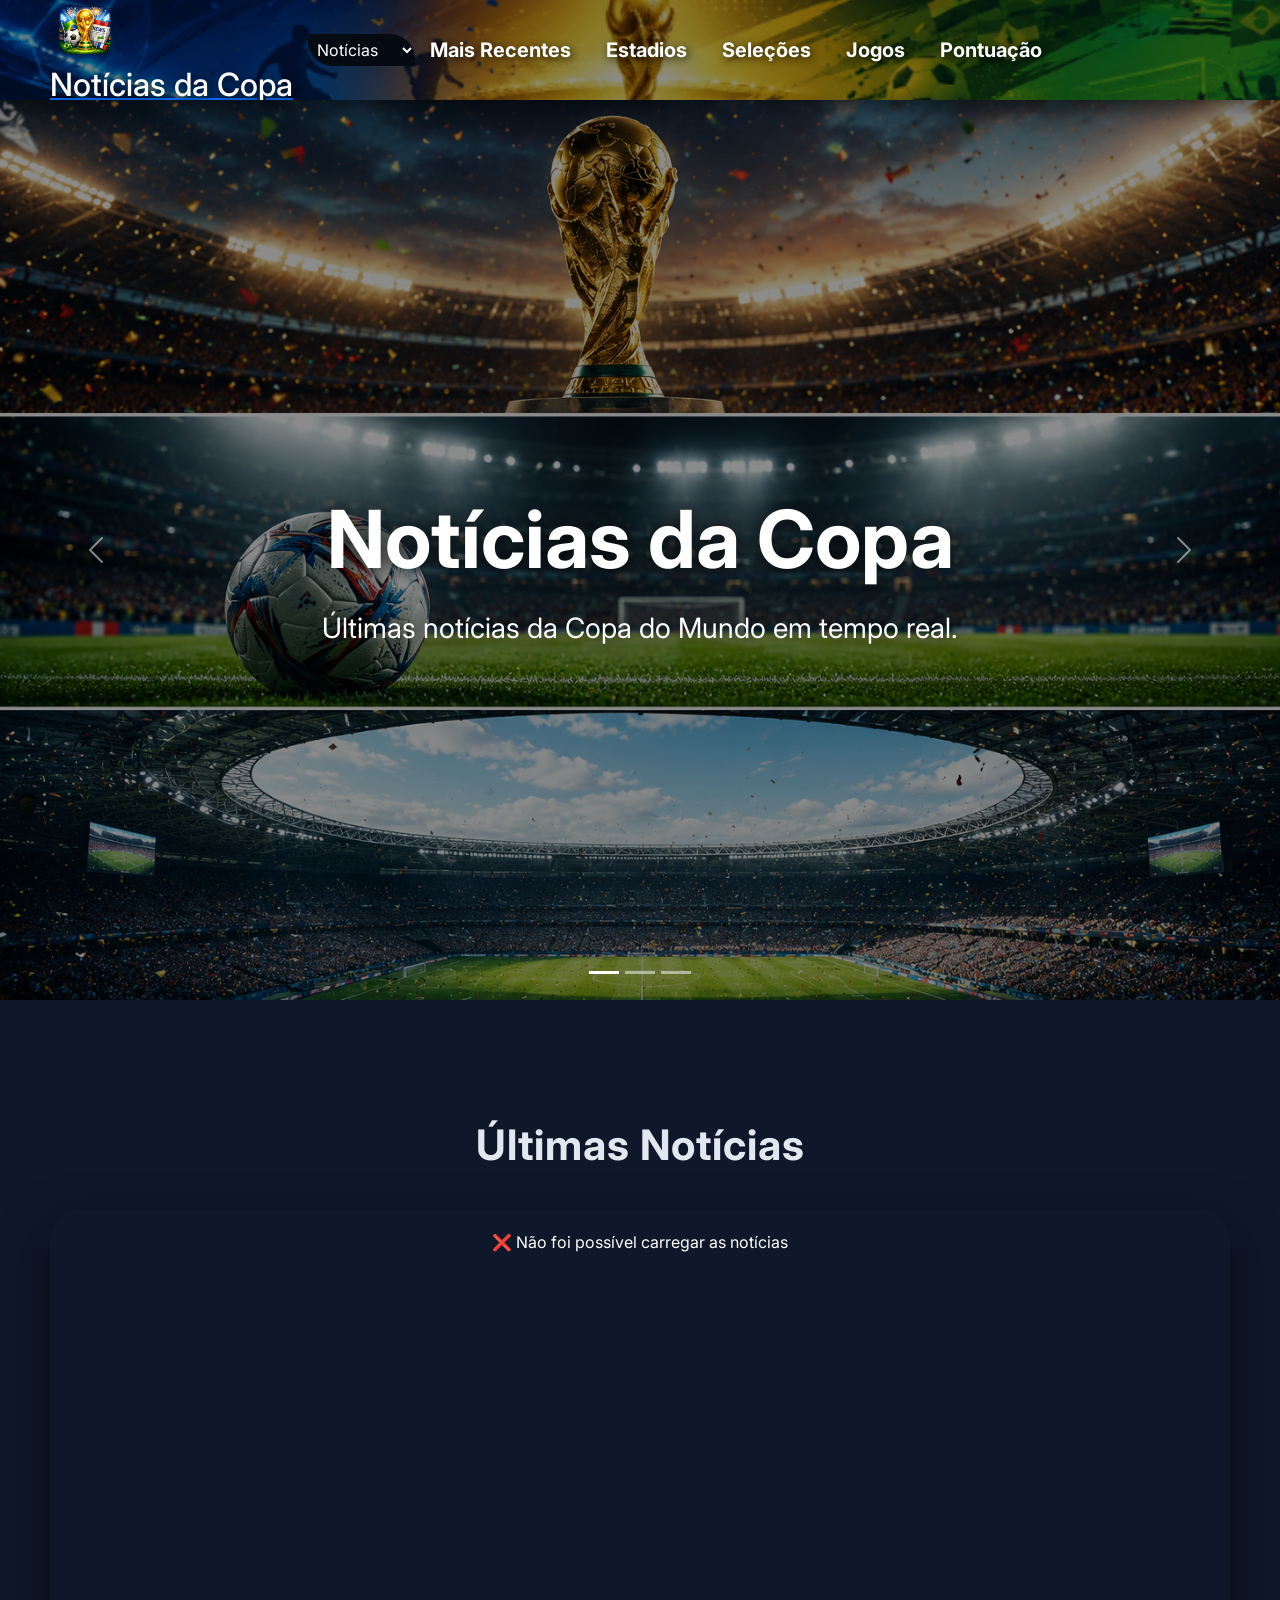
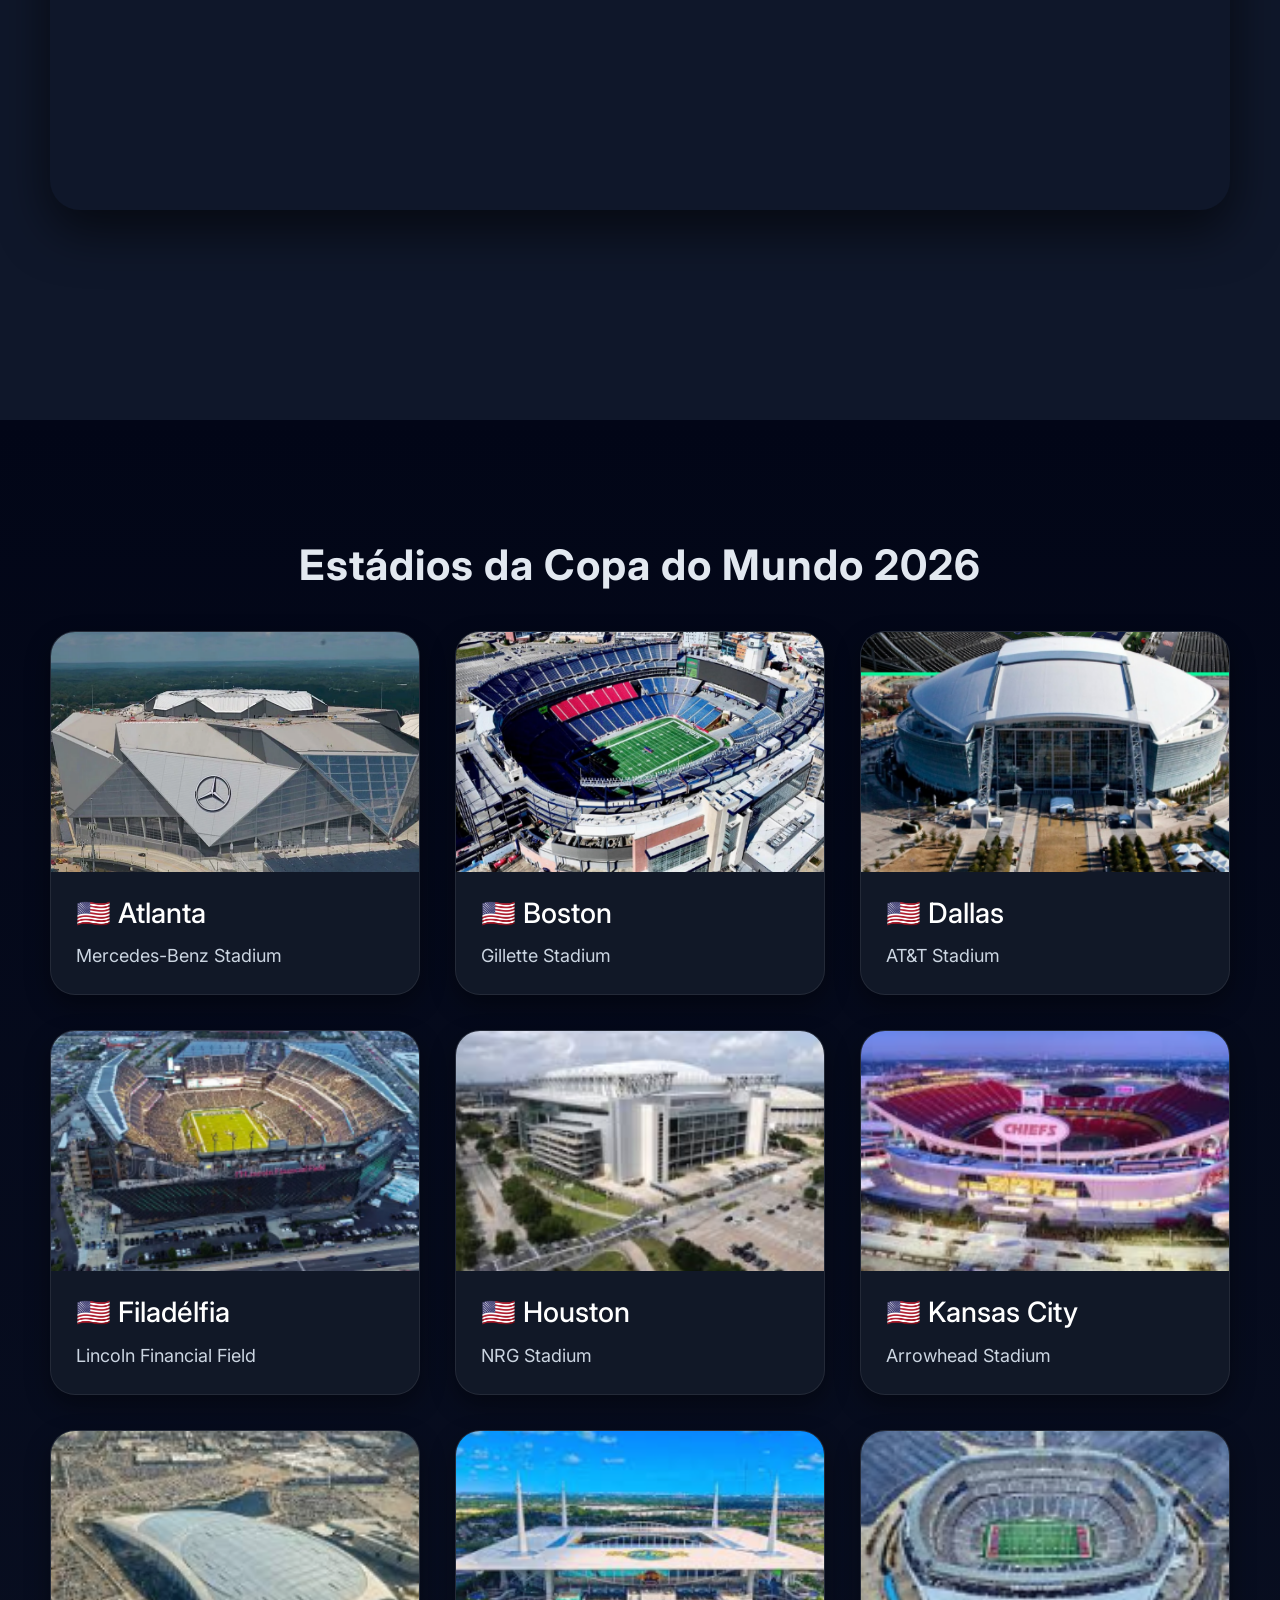
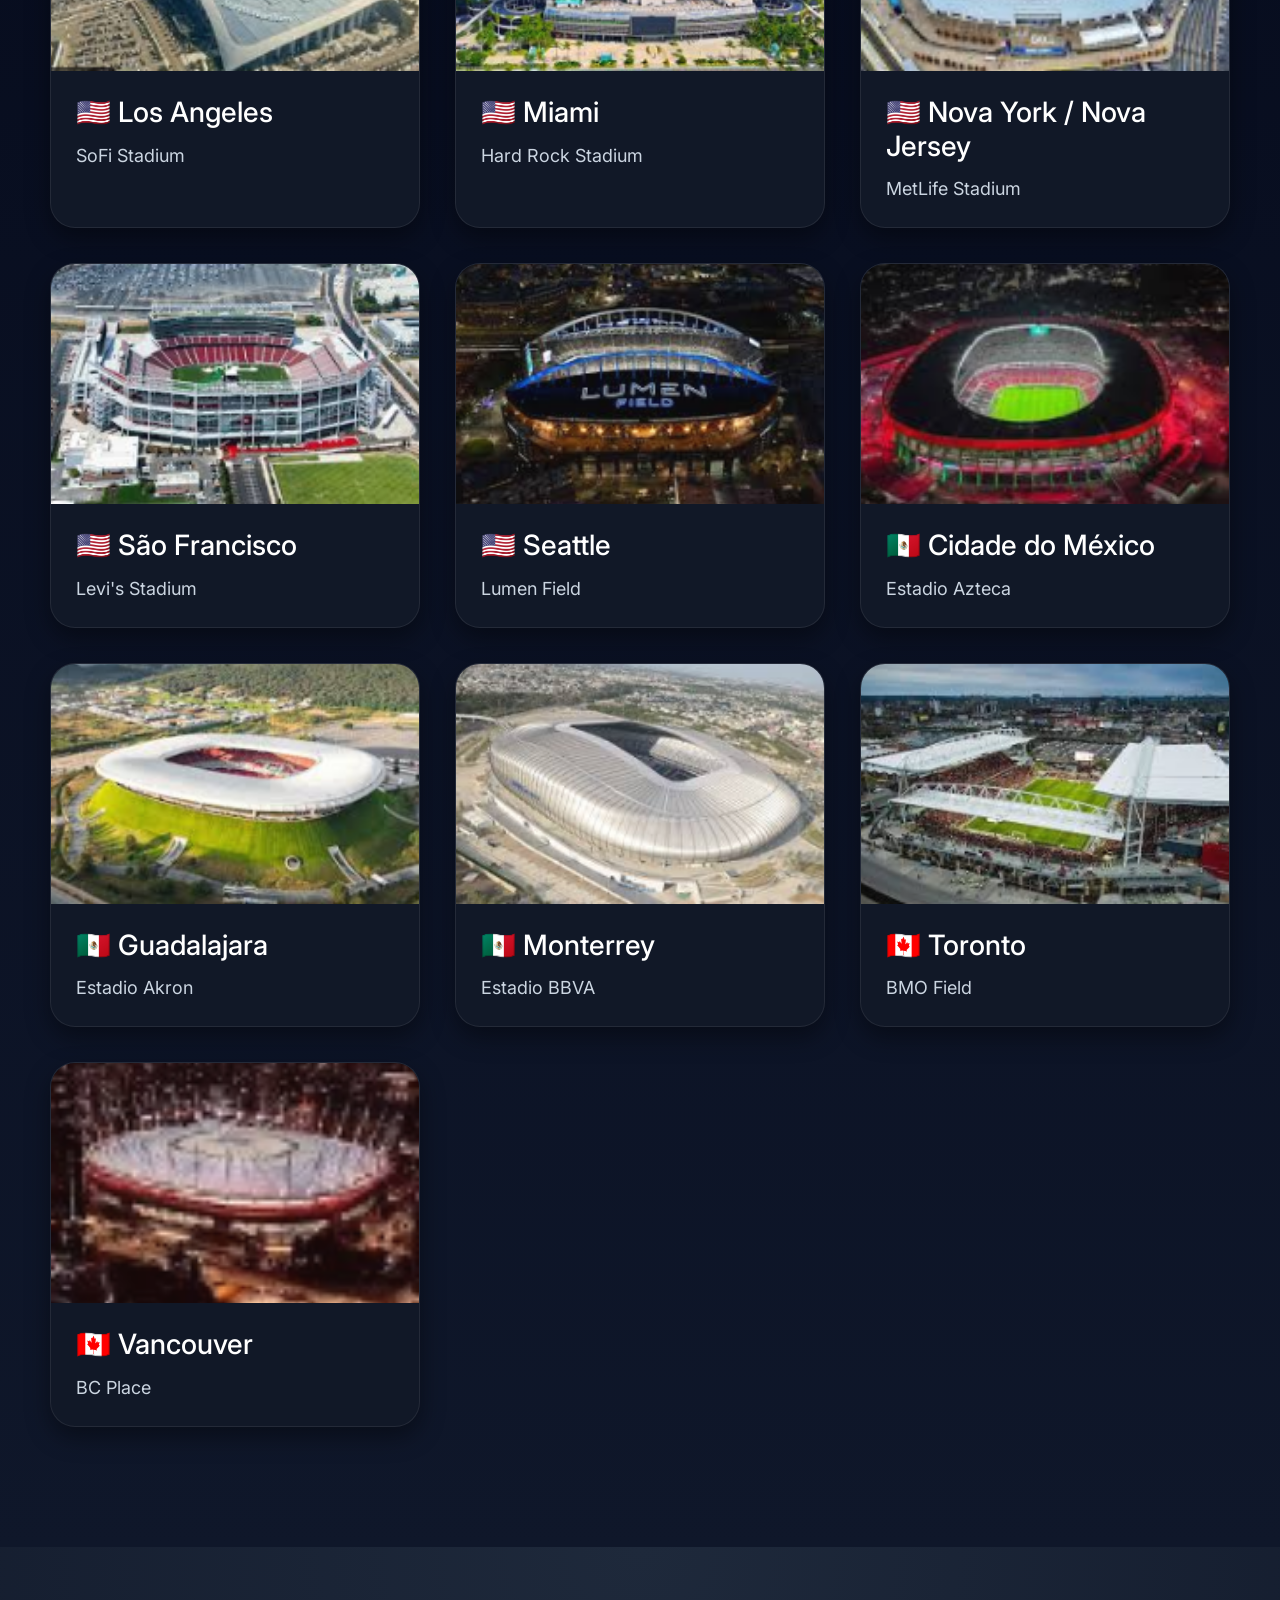
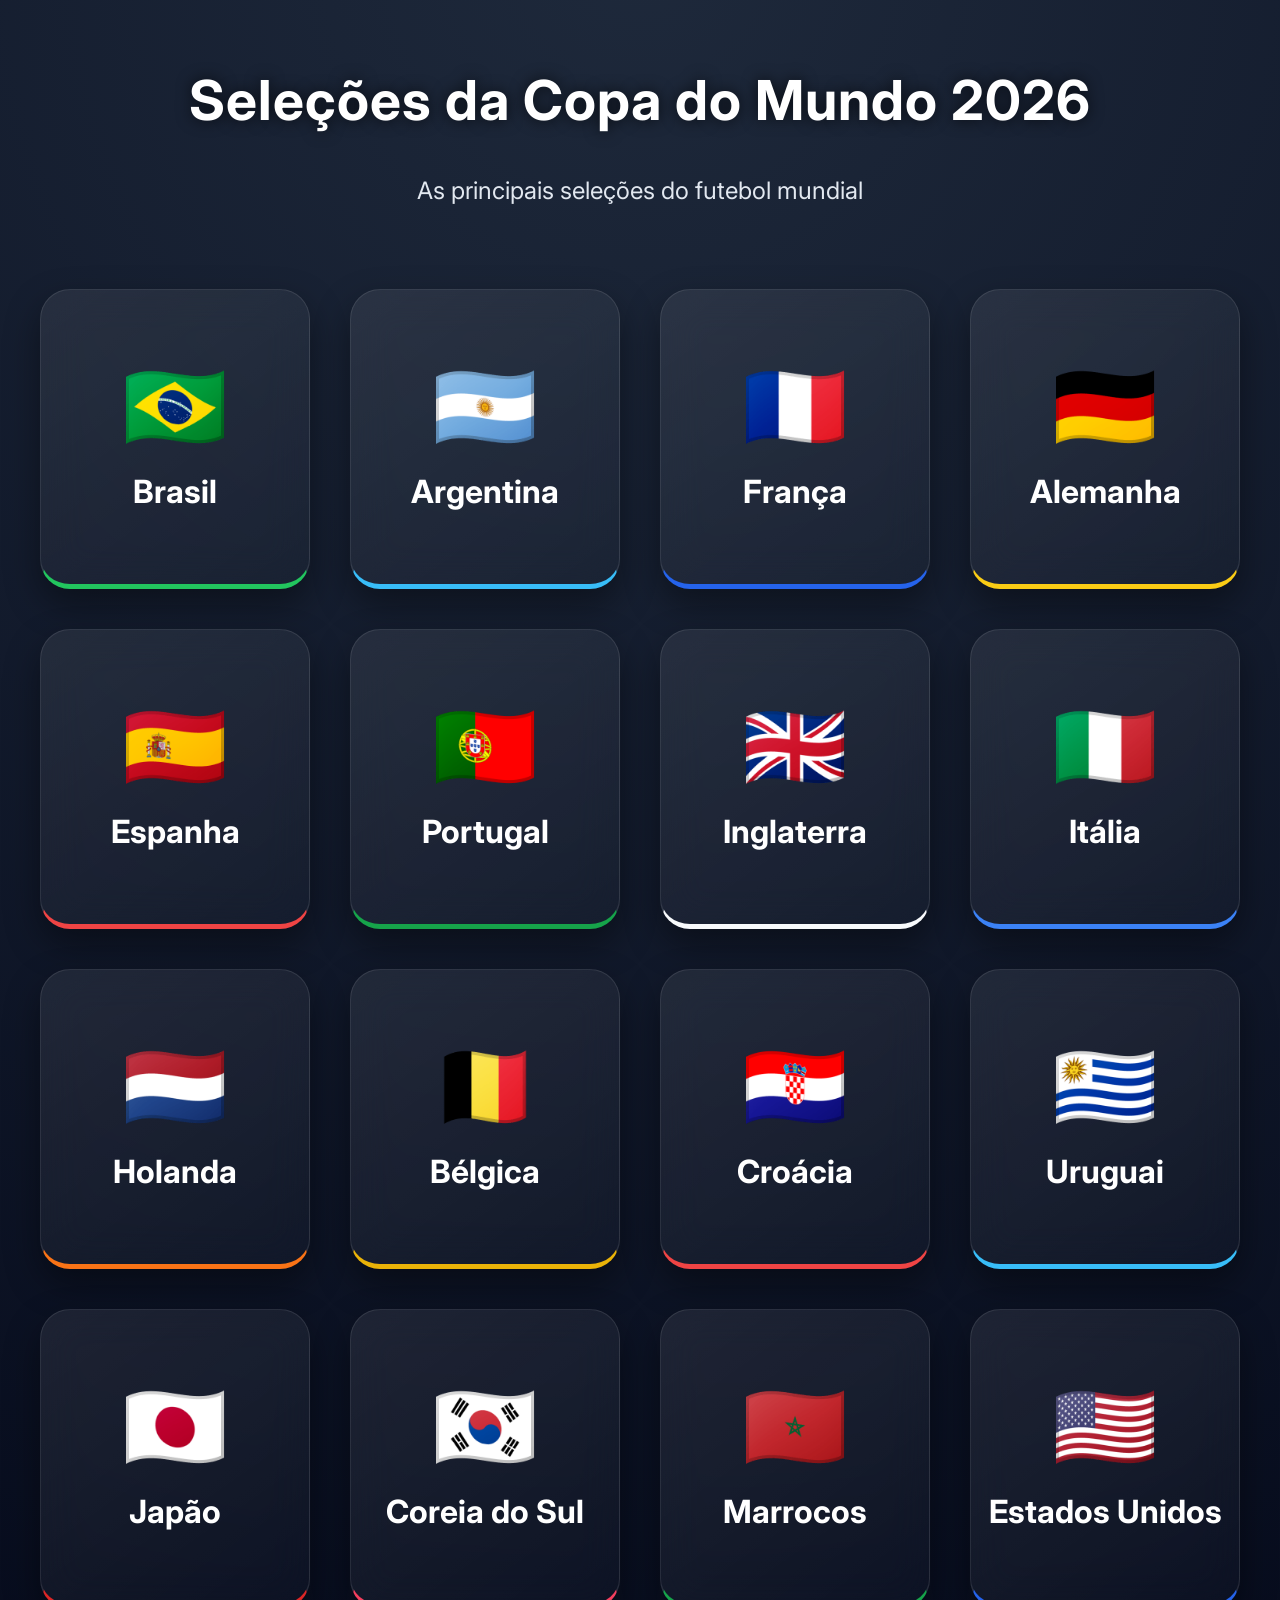
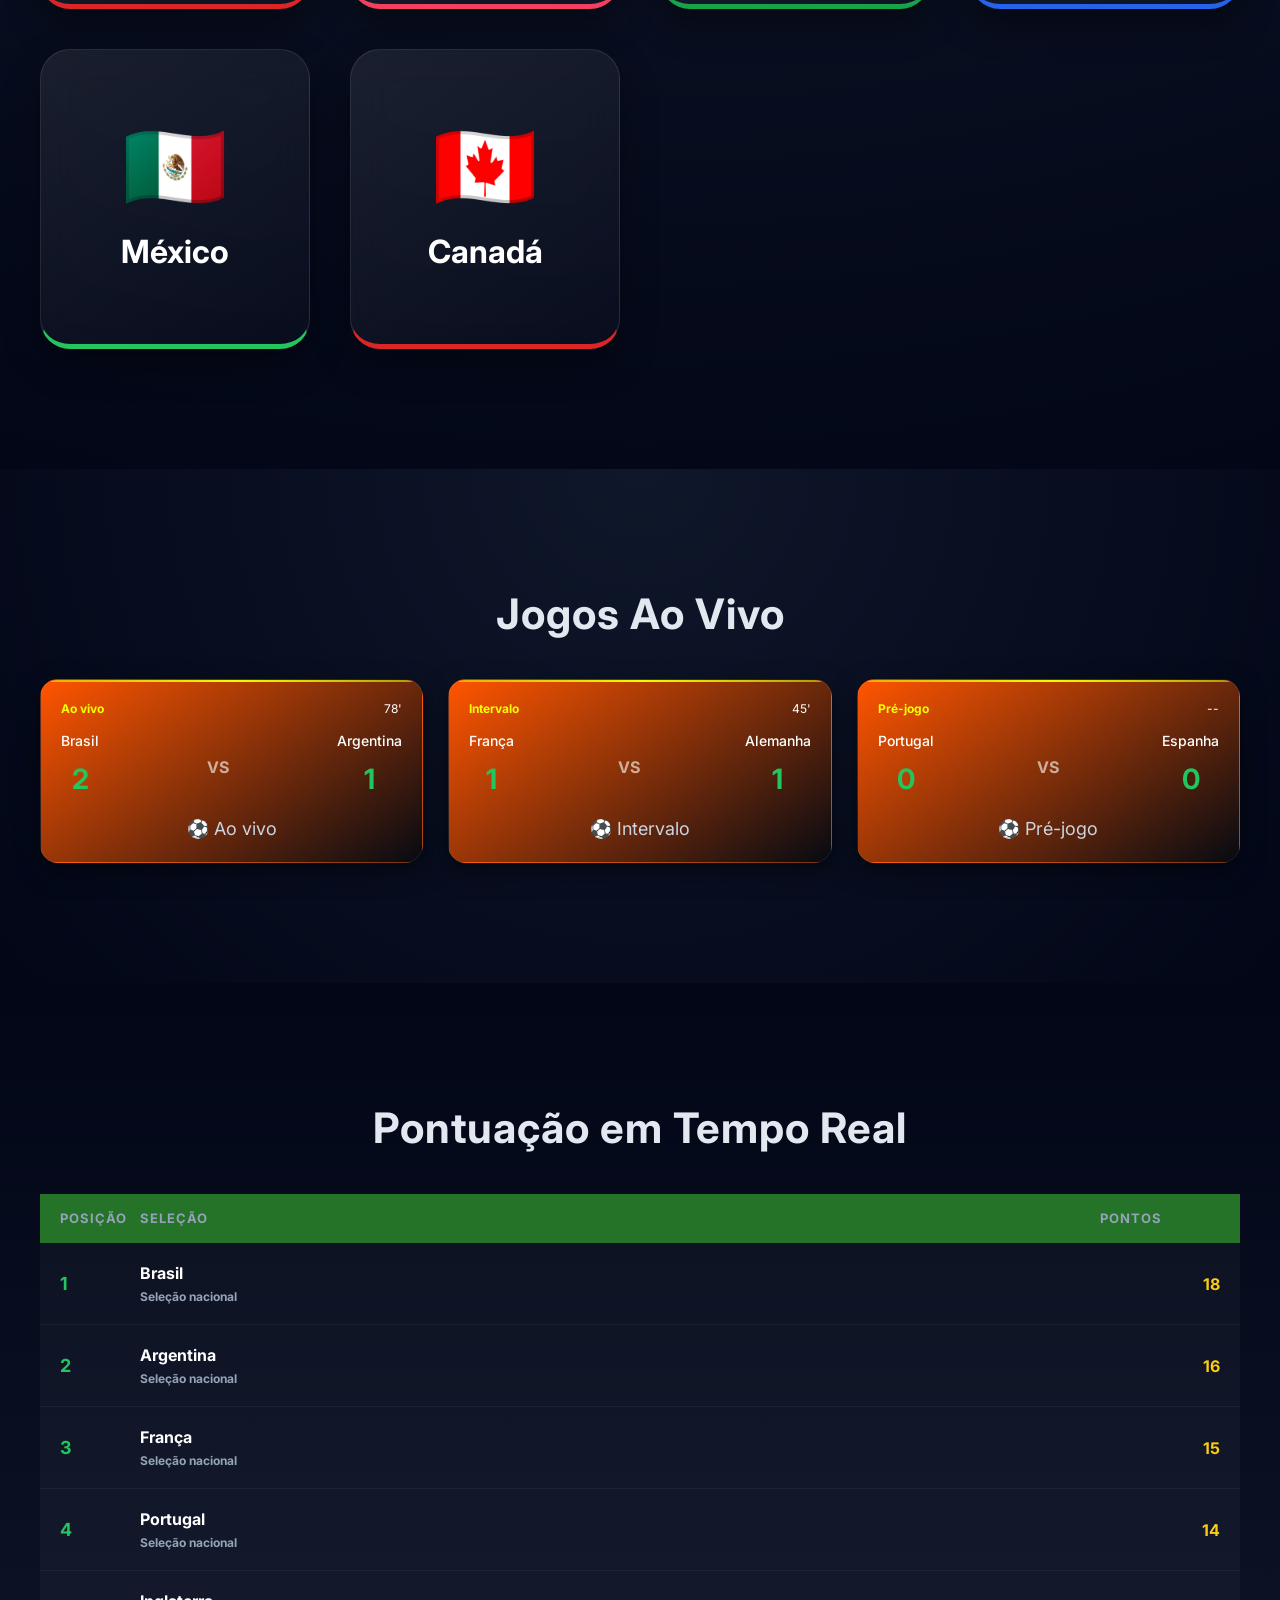
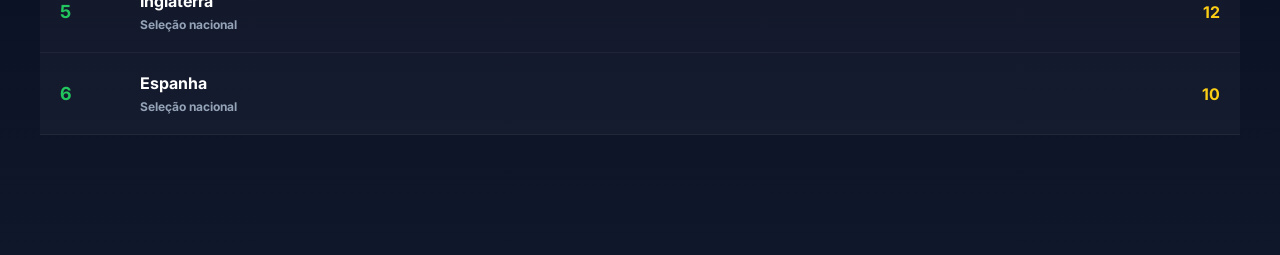
<file: pages/noticias/noticias.html>
<!DOCTYPE html>
<html lang="pt-br">
<head>
    <meta charset="UTF-8">
    <meta name="viewport" content="width=device-width, initial-scale=1.0">
    <title>Notícias da Copa</title>
    
    <link rel="icon" type="image/png" href="imagens/icone_noticias.png" >

<link href="https://fonts.googleapis.com/css2?family=Inter:wght@300;400;600;700&display=swap" rel="stylesheet">
    
    <link href="https://cdn.jsdelivr.net/npm/bootstrap@5.3.8/dist/css/bootstrap.min.css" rel="stylesheet" integrity="sha384-sRIl4kxILFvY47J16cr9ZwB07vP4J8+LH7qKQnuqkuIAvNWLzeN8tE5YBujZqJLB" crossorigin="anonymous">

      <link rel="stylesheet" href="noticias.css">

</head>
<body>

    <nav class="menu-noticias">
       
    
        <div class="logo" id="volta_pracima">
            <a href="#hero-carousel" >
            <img src="imagens/icone_noticias.png">
            <h1>Notícias da Copa</h1>

        </a>

        </a>
        
        <select class="nav-links select_menu" >
            <option selected>Notícias</option>
            <option><a href="home.html">Home</a></option>
            <option><a href="pages/escalacao/index.html">Escalação</a></option>
            <option><a href="pages/estadios/estadios.html">Estadios</a></option>
            <option><a href="pages/selecoes/selecoes.html">Seleções</a></option>
            
        
        </select>

        <ul class="nav-links">
            <li><a href="#ultimas_noticias">Mais Recentes</a></li>
            <li><a href="#estadios">Estadios</a></li>
            <li><a href="#selecoes">Seleções</a></li>
            <li><a href="#jogos">Jogos</a></li>
            <li><a href="#pontuacao">Pontuação</a></li>
        
        </ul>

    </nav>


<!-- CARossSEL -->

<section id="hero-carousel" class="hero-carousel">

    <div id="carouselCopa" class="carousel slide carousel-fade" data-bs-ride="carousel">

        <!-- INDICADORES -->

        <div class="carousel-indicators">

            <button type="button" data-bs-target="#carouselCopa" data-bs-slide-to="0" class="active"></button>

            <button type="button" data-bs-target="#carouselCopa" data-bs-slide-to="1"></button>

            <button type="button" data-bs-target="#carouselCopa" data-bs-slide-to="2"></button>

        </div>

        <!-- IMAGENS -->

        <div class="carousel-inner">

            <!-- SLIDE 1 -->

            <div class="carousel-item active">
                <a id="linkAncoraFoto" href="#ultimas_noticias">

                <img  src="imagens/copa-noticias-1.png" class="d-block w-100">

                <div class="overlay"></div>

                <div class="carousel-caption">

                    <h1>Notícias da Copa</h1>

                    <p>Últimas notícias da Copa do Mundo em tempo real.</p>

                </div>

                </a>

            </div>

            <!-- SLIDE 2 -->

            <div class="carousel-item">
                 <a id="linkAncoraFoto" href="#jogos">

                <img src="imagens/copa-noticias-2.png" class="d-block w-100">

                <div class="overlay"></div>

                <div class="carousel-caption">

                    <h1>Os Maiores Craques</h1>

                    <p>Acompanhe estrelas e seleções históricas.</p>

                </div>
                </a>

            </div>

            <!-- SLIDE 3 -->

            <div class="carousel-item">
                 <a id="linkAncoraFoto" href="#pontuacao">

                <img src="imagens/copa-noticias-3.png" class="d-block w-100">

                <div class="overlay"></div>

                <div class="carousel-caption">

                    <h1>Emoção em Cada Jogo</h1>

                    <p>Resultados, notícias e bastidores da Copa.</p>

                </div>
                </a>

            </div>

        </div>

        <!-- BOTÕES -->

        <button class="carousel-control-prev" type="button" data-bs-target="#carouselCopa" data-bs-slide="prev">

            <span class="carousel-control-prev-icon"></span>

        </button>

        <button class="carousel-control-next" type="button" data-bs-target="#carouselCopa" data-bs-slide="next">

            <span class="carousel-control-next-icon"></span>

        </button>

    </div>

</section>






<!-- ÚLTIMAS NOTÍCIAS -->

<section id="ultimas_noticias" class="ultimas-noticias">

    <h2 class="titulo-secao">
        Últimas Notícias
    </h2>

    <div class="news-wrapper">

        <!-- NOTÍCIA PRINCIPAL -->
        <div class="featured-news" id="featuredNews">

        </div>

        <!-- SLIDER -->
        <div class="news-slider" id="containerNoticias">

        </div>

    </div>

</section>








<!-- =========================================
     ESTÁDIOS DA COPA 2026
========================================= -->

<section id="estadios" class="secao-estadios">

    <h2 class="titulo-secao">
        Estádios da Copa do Mundo 2026
    </h2>

    <div class="grid-estadios">

        <!-- ATLANTA -->

        <div class="card-estadio">

            <img src="imagens/atlanta.png.png" alt="Atlanta">

            <div class="info-estadio">

                <h3>🇺🇸 Atlanta</h3>

                <p>Mercedes-Benz Stadium</p>

            </div>

        </div>

        <!-- BOSTON -->

        <div class="card-estadio">

            <img src="imagens/boston.png.png" alt="Boston">

            <div class="info-estadio">

                <h3>🇺🇸 Boston</h3>

                <p>Gillette Stadium</p>

            </div>

        </div>

        <!-- DALLAS -->

        <div class="card-estadio">

            <img src="imagens/dallas.png.png" alt="Dallas">

            <div class="info-estadio">

                <h3>🇺🇸 Dallas</h3>

                <p>AT&T Stadium</p>

            </div>

        </div>

        <!-- FILADÉLFIA -->

        <div class="card-estadio">

            <img src="imagens/filadelfia.png.png" alt="Filadélfia">

            <div class="info-estadio">

                <h3>🇺🇸 Filadélfia</h3>

                <p>Lincoln Financial Field</p>

            </div>

        </div>

        <!-- HOUSTON -->

        <div class="card-estadio">

            <img src="imagens/houston.png.png" alt="Houston">

            <div class="info-estadio">

                <h3>🇺🇸 Houston</h3>

                <p>NRG Stadium</p>

            </div>

        </div>

        <!-- KANSAS CITY -->

        <div class="card-estadio">

            <img src="imagens/kansas.png.png" alt="Kansas City">

            <div class="info-estadio">

                <h3>🇺🇸 Kansas City</h3>

                <p>Arrowhead Stadium</p>

            </div>

        </div>

        <!-- LOS ANGELES -->

        <div class="card-estadio">

            <img src="imagens/losangeles.png.png" alt="Los Angeles">

            <div class="info-estadio">

                <h3>🇺🇸 Los Angeles</h3>

                <p>SoFi Stadium</p>

            </div>

        </div>

        <!-- MIAMI -->

        <div class="card-estadio">

            <img src="imagens/miami.png.png" alt="Miami">

            <div class="info-estadio">

                <h3>🇺🇸 Miami</h3>

                <p>Hard Rock Stadium</p>

            </div>

        </div>

        <!-- NEW YORK -->

        <div class="card-estadio">

            <img src="imagens/newyork.png.png" alt="Nova York">

            <div class="info-estadio">

                <h3>🇺🇸 Nova York / Nova Jersey</h3>

                <p>MetLife Stadium</p>

            </div>

        </div>

        <!-- SÃO FRANCISCO -->

        <div class="card-estadio">

            <img src="imagens/sanfrancisco.png.png" alt="São Francisco">

            <div class="info-estadio">

                <h3>🇺🇸 São Francisco</h3>

                <p>Levi's Stadium</p>

            </div>

        </div>

        <!-- SEATTLE -->

        <div class="card-estadio">

            <img src="imagens/seatle.png.png" alt="Seattle">

            <div class="info-estadio">

                <h3>🇺🇸 Seattle</h3>

                <p>Lumen Field</p>

            </div>

        </div>

        <!-- MÉXICO -->

        <div class="card-estadio">

            <img src="imagens/azteca.png.png" alt="Cidade do México">

            <div class="info-estadio">

                <h3>🇲🇽 Cidade do México</h3>

                <p>Estadio Azteca</p>

            </div>

        </div>

        <!-- GUADALAJARA -->

        <div class="card-estadio">

            <img src="imagens/guadalajara.png.png" alt="Guadalajara">

            <div class="info-estadio">

                <h3>🇲🇽 Guadalajara</h3>

                <p>Estadio Akron</p>

            </div>

        </div>

        <!-- MONTERREY -->

        <div class="card-estadio">

            <img src="imagens/monterrey.png.png" alt="Monterrey">

            <div class="info-estadio">

                <h3>🇲🇽 Monterrey</h3>

                <p>Estadio BBVA</p>

            </div>

        </div>

        <!-- TORONTO -->

        <div class="card-estadio">

            <img src="imagens/toronto.png" alt="Toronto">

            <div class="info-estadio">

                <h3>🇨🇦 Toronto</h3>

                <p>BMO Field</p>

            </div>

        </div>

        <!-- VANCOUVER -->

        <div class="card-estadio">

            <img src="imagens/vancouver.png.png" alt="Vancouver">

            <div class="info-estadio">

                <h3>🇨🇦 Vancouver</h3>

                <p>BC Place</p>

            </div>

        </div>

    </div>

</section>












<section id="selecoes" class="secao-selecoes">

    <div class="topo-selecoes">
        <h2 class="titulo-secao">
            Seleções da Copa do Mundo 2026
        </h2>

        <p class="subtitulo-selecoes">
            As principais seleções do futebol mundial
        </p>
    </div>

    <div class="container-selecoes">

        <div class="card-selecao brasil">
            <div class="bandeira">🇧🇷</div>
            <h3>Brasil</h3>
        </div>

        <div class="card-selecao argentina">
            <div class="bandeira">🇦🇷</div>
            <h3>Argentina</h3>
        </div>

        <div class="card-selecao franca">
            <div class="bandeira">🇫🇷</div>
            <h3>França</h3>
        </div>

        <div class="card-selecao alemanha">
            <div class="bandeira">🇩🇪</div>
            <h3>Alemanha</h3>
        </div>

        <div class="card-selecao espanha">
            <div class="bandeira">🇪🇸</div>
            <h3>Espanha</h3>
        </div>

        <div class="card-selecao portugal">
            <div class="bandeira">🇵🇹</div>
            <h3>Portugal</h3>
        </div>

        <div class="card-selecao inglaterra">
            <div class="bandeira">🇬🇧</div>
            <h3>Inglaterra</h3>
        </div>

        <div class="card-selecao italia">
            <div class="bandeira">🇮🇹</div>
            <h3>Itália</h3>
        </div>

        <div class="card-selecao holanda">
            <div class="bandeira">🇳🇱</div>
            <h3>Holanda</h3>
        </div>

        <div class="card-selecao belgica">
            <div class="bandeira">🇧🇪</div>
            <h3>Bélgica</h3>
        </div>

        <div class="card-selecao croacia">
            <div class="bandeira">🇭🇷</div>
            <h3>Croácia</h3>
        </div>

        <div class="card-selecao uruguai">
            <div class="bandeira">🇺🇾</div>
            <h3>Uruguai</h3>
        </div>

        <div class="card-selecao japao">
            <div class="bandeira">🇯🇵</div>
            <h3>Japão</h3>
        </div>

        <div class="card-selecao coreia">
            <div class="bandeira">🇰🇷</div>
            <h3>Coreia do Sul</h3>
        </div>

        <div class="card-selecao marrocos">
            <div class="bandeira">🇲🇦</div>
            <h3>Marrocos</h3>
        </div>

        <div class="card-selecao eua">
            <div class="bandeira">🇺🇸</div>
            <h3>Estados Unidos</h3>
        </div>

        <div class="card-selecao mexico">
            <div class="bandeira">🇲🇽</div>
            <h3>México</h3>
        </div>

        <div class="card-selecao canada">
            <div class="bandeira">🇨🇦</div>
            <h3>Canadá</h3>
        </div>

    </div>

</section>








<!-- JOGOS AO VIVO --> 
<section id="jogos" class="secao-jogos">

    <h2 class="titulo-secao">
        Jogos Ao Vivo
    </h2>

    <div class="container-jogos" id="containerJogos">

    </div>

</section>






<section id="pontuacao" class="secao-pontuacao">

    <h2 class="titulo-secao">Pontuação em Tempo Real</h2>

   <div id="rankingContainer"></div>


    </div>

</section>














<!--JAVASCRIPT DE APIS E DO BOTSTRAP EU COLOQUEI AQUI-->


    <footer>





    </footer>

     



     <script src="https://cdn.jsdelivr.net/npm/bootstrap@5.3.8/dist/js/bootstrap.bundle.min.js" integrity="sha384-FKyoEForCGlyvwx9Hj09JcYn3nv7wiPVlz7YYwJrWVcXK/BmnVDxM+D2scQbITxI" crossorigin="anonymous"></script>


    





   <script>
document.addEventListener("DOMContentLoaded", () => {

const apiKey = "f3922b2f630648a1885058724d840c98";

const urlNoticias =
`https://newsapi.org/v2/everything?q=FIFA%20World%20Cup&language=pt&sortBy=publishedAt&pageSize=20&apiKey=${apiKey}`;

/* =========================================
   NOTÍCIAS
========================================= */

async function carregarNoticias() {

    const featuredContainer = document.getElementById("featuredNews");
    const container = document.getElementById("containerNoticias");

    try {

        const resposta = await fetch(urlNoticias);
        const dados = await resposta.json();

        const noticias = dados.articles;

        if (!noticias || noticias.length === 0) throw new Error("Sem notícias");

        let i = 0;

        function atualizar() {

            const n = noticias[i];

            featuredContainer.innerHTML = `
                <img src="${n.urlToImage || 'imagens/fallback.jpg'}">
                <div class="featured-overlay">
                    <h2>${n.title || ""}</h2>
                    <p>${n.description || "Sem descrição"}</p>
                    <a href="${n.url}" target="_blank" class="featured-btn">
                        Ler notícia
                    </a>
                </div>
            `;

            i = (i + 1) % noticias.length;
        }

        atualizar();
        setInterval(atualizar, 5000);

        container.innerHTML = "";

        noticias.forEach(n => {
            container.innerHTML += `
                <div class="card-noticia">
                    <img src="${n.urlToImage || 'imagens/fallback.jpg'}">
                    <div class="conteudo-noticia">
                        <h3>${n.title || ""}</h3>
                        <p>${n.description || "Sem descrição"}</p>
                        <a href="${n.url}" target="_blank" class="btn-noticia">
                            Ver mais
                        </a>
                    </div>
                </div>
            `;
        });

    } catch (err) {
        featuredContainer.innerHTML = `
            <div style="color:white;text-align:center;padding:20px;">
                ❌ Não foi possível carregar as notícias
            </div>
        `;
    }
}

/* =========================================
   SLIDER
========================================= */

function iniciarSlider() {
    const slider = document.querySelector(".news-slider");
    if (!slider) return;

    slider.addEventListener("wheel", (event) => {
        event.preventDefault();
        slider.scrollLeft += event.deltaY;
    });
}

/* =========================================
   JOGOS AO VIVO (ESPN MULTI-LIGAS REAL)
========================================= */

async function carregarJogos() {

    const container = document.getElementById("containerJogos");

    if (!container) return;

    container.innerHTML = `
        <div class="loading-jogos">
            🔄 Buscando jogos ao vivo...
        </div>
    `;

    try {

        const ligas = [
            "https://site.api.espn.com/apis/v2/sports/soccer/fifa.fifa",
            "https://site.api.espn.com/apis/v2/sports/soccer/fifa.world",
            "https://site.api.espn.com/apis/v2/sports/soccer/uefa.champions",
            "https://site.api.espn.com/apis/v2/sports/soccer/conmebol.copa",
            "https://site.api.espn.com/apis/v2/sports/soccer/eng.1"
        ];

        const respostas = await Promise.allSettled(
            ligas.map(url => fetch(url).then(r => r.json()))
        );

        let jogos = [];

        respostas.forEach(r => {
            if (r.status === "fulfilled" && r.value?.events) {
                jogos = jogos.concat(r.value.events);
            }
        });

        if (jogos.length === 0) {
            renderFallbackJogos(container);
            return;
        }

        renderJogos(container, jogos);

    } catch (err) {
        renderFallbackJogos(container);
    }
}

/* =========================================
   RENDER JOGOS
========================================= */

function renderJogos(container, jogos) {

    container.innerHTML = "";

    jogos.slice(0, 20).forEach(jogo => {

        const c = jogo.competitions?.[0];
        if (!c) return;

        const status = c.status?.type?.description || "Desconhecido";
        const detalhe = c.status?.type?.shortDetail || "";

        const casa = c.competitors?.find(t => t.homeAway === "home");
        const fora = c.competitors?.find(t => t.homeAway === "away");

        const golsCasa = casa?.score ?? 0;
        const golsFora = fora?.score ?? 0;

        container.innerHTML += `
            <div class="card-jogo">

                <div class="jogo-topo">
                    <span class="status">${status}</span>
                    <span class="tempo">${detalhe}</span>
                </div>

                <div class="times">

                    <div class="time">
                        <h3>${casa?.team?.displayName || "Casa"}</h3>
                        <span class="placar-time">${golsCasa}</span>
                    </div>

                    <div class="vs">VS</div>

                    <div class="time">
                        <h3>${fora?.team?.displayName || "Fora"}</h3>
                        <span class="placar-time">${golsFora}</span>
                    </div>

                </div>

                <div class="jogo-info">
                    📊 ${golsCasa} x ${golsFora}
                </div>

            </div>
        `;
    });
}

/* =========================================
   FALLBACK
========================================= */

function renderFallbackJogos(container) {

    const jogosFake = [
        { casa: "Brasil", fora: "Argentina", placar: "2 x 1", status: "Ao vivo", tempo: "78'" },
        { casa: "França", fora: "Alemanha", placar: "1 x 1", status: "Intervalo", tempo: "45'" },
        { casa: "Portugal", fora: "Espanha", placar: "0 x 0", status: "Pré-jogo", tempo: "--" }
    ];

    container.innerHTML = "";

    jogosFake.forEach(j => {

        container.innerHTML += `
            <div class="card-jogo fallback">

                <div class="jogo-topo">
                    <span class="status">${j.status}</span>
                    <span class="tempo">${j.tempo}</span>
                </div>

                <div class="times">

                    <div class="time">
                        <h3>${j.casa}</h3>
                        <span class="placar-time">${j.placar.split(" x ")[0]}</span>
                    </div>

                    <div class="vs">VS</div>

                    <div class="time">
                        <h3>${j.fora}</h3>
                        <span class="placar-time">${j.placar.split(" x ")[1]}</span>
                    </div>

                </div>

                <div class="jogo-info">
                    ⚽ ${j.status}
                </div>

            </div>
        `;
    });
}

/* =========================================
   RANKING (REALISTA / SIMULADO)
========================================= */

function carregarRanking() {

    const container = document.getElementById("rankingContainer");

    const times = [
        { nome: "Brasil", pontos: 18 },
        { nome: "Argentina", pontos: 16 },
        { nome: "França", pontos: 15 },
        { nome: "Portugal", pontos: 14 },
        { nome: "Inglaterra", pontos: 12 },
        { nome: "Espanha", pontos: 10 }
    ];

    times.sort((a, b) => b.pontos - a.pontos);

    container.innerHTML = `
        <div class="tabela-header">
            <div>Posição</div>
            <div>Seleção</div>
            <div>Pontos</div>
        </div>
    `;

    times.forEach((t, index) => {

        container.innerHTML += `
            <div class="rank-card">
                <div class="rank-pos">${index + 1}</div>

                <div class="rank-team">
                    ${t.nome}
                    <div class="rank-info">Seleção nacional</div>
                </div>

                <div class="rank-points">${t.pontos}</div>
            </div>
        `;
    });
}

/* =========================================
   START
========================================= */

carregarNoticias();
carregarJogos();
iniciarSlider();
carregarRanking();

});
</script>









    </body>


</html>
</file>
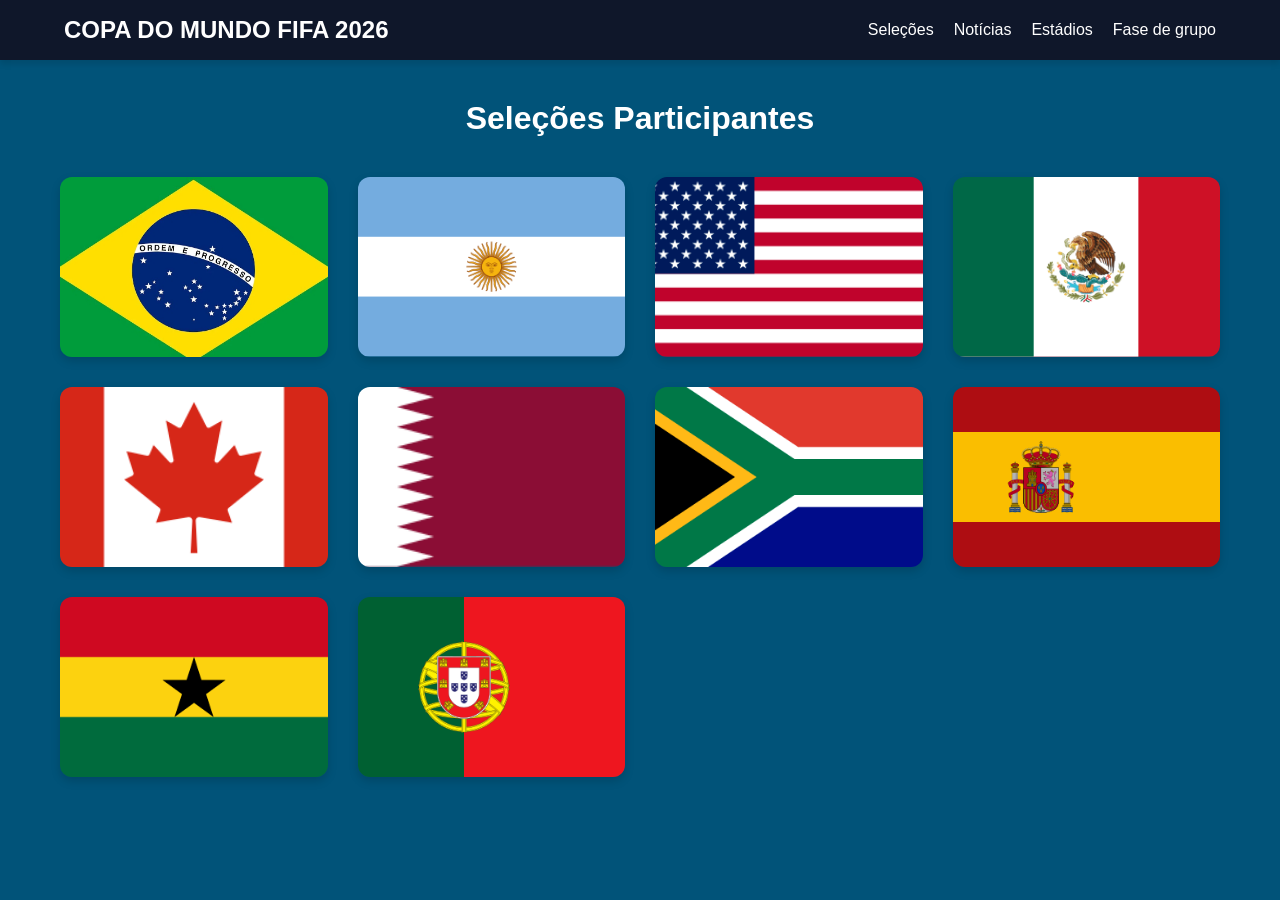
<file: pages/selecoes/selecoes.html>
<!DOCTYPE html>
<html lang="pt-BR">
<head>
    <meta charset="UTF-8">
    <meta name="viewport" content="width=device-width, initial-scale=1.0">
    <title>Seleções - Copa do Mundo 2026</title>
    <link rel="stylesheet" href="selecoes.css">
    <link rel="icon" href="https://png.pngtree.com/png-clipart/20250525/original/pngtree-the-world-cup-trophy-png-image_21077521.png">
</head>
<body>
    <header class="navbar">
        <div class="logo"> COPA DO MUNDO FIFA 2026</div>
        <nav>
            <ul class="nav-links">
                <li><a href="#" class="active">Seleções</a></li>
                <li><a href="#">Notícias</a></li>
                <li><a href="#">Estádios</a></li>
                <li><a href="#">Fase de grupo</a></li>
            </ul>
        </nav>
    </header>

    <main class="container">
        <h1>Seleções Participantes</h1>
        
        <div class="cards-grid">
            
            <div class="card">
                <img src="bandeira-brasil.webp" alt="Bandeira do Brasil" class="card-flag">
                
                <div class="card-overlay">
                    <h3>Brasil</h3>
                    <p><strong>Títulos:</strong> 5</p>
                    <p><strong>Participações:</strong> 22</p>
                    <p><strong>Técnico: </strong>Carlo Ancelotti </p>
                </div>
            </div>

            <div class="card">
                <img src="bandeira-argentina.webp" alt="Bandeira da Argentina" class="card-flag">
                <div class="card-overlay">
                    <h3>Argentina</h3>
                    <p><strong>Títulos:</strong> 3</p>
                    <p><strong>Participações:</strong> 18</p>
                    <p><strong>Técnico: </strong>Lionel Scaloni </p>
                </div>
            </div>
            <div class="card">
                <img src="bandeira-eua.jpg" alt="Bandeira do EUA" class="card-flag">
                <div class="card-overlay">
                    <h3>Estados Unidos</h3>
                    <p><strong>Títulos:</strong> 0</p>
                    <p><strong>Participações:</strong> 11</p>
                    <p><strong>Técnico: </strong>Mauricio Pochettino </p>
                </div>
            </div>
            <div class="card">
                <img src="bandeira=-méxico.webp" alt="Bandeira do México" class="card-flag">
                <div class="card-overlay">
                    <h3>México</h3>
                    <p><strong>Títulos:</strong> 0</p>
                    <p><strong>Participações:</strong> 17</p>
                    <p><strong>Técnico: </strong>Javier Aguirre </p>
                </div>
            </div>
            <div class="card">
                <img src="bandeira-canadá.png" alt="Bandeira do Canadá" class="card-flag">
                <div class="card-overlay">
                    <h3>Canadá</h3>
                    <p><strong>Títulos:</strong> 0</p>
                    <p><strong>Participações:</strong> 2</p>
                    <p><strong>Técnico: </strong>Jesse Marsch </p>
                </div>
            </div>
            <div class="card">
                <img src="bandeira-catar.png" alt="Bandeira do Catar" class="card-flag">
                <div class="card-overlay">
                    <h3>Catar</h3>
                    <p><strong>Títulos:</strong> 0</p>
                    <p><strong>Participações:</strong> 1</p>
                    <p><strong>Técnico: </strong>Julen Lopetegui </p>
                </div>
            </div>
            <div class="card">
                <img src="bandeira-africadosul.png" alt="Bandeira da África do Sul" class="card-flag">
                <div class="card-overlay">
                    <h3>África do Sul</h3>
                    <p><strong>Títulos:</strong> 0</p>
                    <p><strong>Participações:</strong> 3</p>
                    <p><strong>Técnico: </strong>Hugo Broos </p>
                </div>
            </div>
            <div class="card">
                <img src="bandeira-espanha.png" alt="Bandeira da Espanha" class="card-flag">
                <div class="card-overlay">
                    <h3>Espanha</h3>
                    <p><strong>Títulos:</strong> 1</p>
                    <p><strong>Participações:</strong> 16</p>
                    <p><strong>Técnico: </strong>Luis de la Fuente </p>
                </div>
            </div>
                 <div class="card">
                <img src="bandeira-gana.png" alt="Bandeira de Gana" class="card-flag">
                <div class="card-overlay">
                    <h3>Gana</h3>
                    <p><strong>Títulos:</strong> 0</p>
                    <p><strong>Participações:</strong> 4</p>
                    <p><strong>Técnico: </strong>Carlos Queiroz </p>
                </div>
            </div>
                 <div class="card">
                <img src="bandeira-portugal.png" alt="Bandeira de Portugal" class="card-flag">
                <div class="card-overlay">
                    <h3>Portugal</h3>
                    <p><strong>Títulos:</strong> 0</p>
                    <p><strong>Participações:</strong> 8</p>
                    <p><strong>Técnico: </strong>Roberto Martínez </p>
                </div>
            </div>

            </div>
    </main>

</body>
</html>
</file>
<file: style.css>
* {
    padding: 0;
    margin: 0;
    box-sizing: border-box;
}

body {
    background-color: green;
    color: yellow;
}

.links {
    display: flex;
    justify-content: space-around;
    height: 100px;
    background-color: rgb(1, 108, 1);
    align-items: center;
}

.links a {
    text-decoration: none;
    color: yellow;
}

.links a:hover {
    color: blue;
}
</file>
<file: pages/Escalacao/style.css>
:root {
  --fundo-escuro: rgba(4, 16, 28, 0.88);
  --texto-claro: #f8f8f8;
  --texto-secundario: #d7e7ff;
  --destaque: #f8b72b;
  --bordas: rgba(255, 255, 255, 0.14);
  font-size: 16px;
}

* {
  box-sizing: border-box;
}

body {
  margin: 0;
  font-family: "Segoe UI", Tahoma, Geneva, Verdana, sans-serif;
  color: var(--texto-claro);
  min-height: 100vh;
  background: linear-gradient(180deg, rgba(0, 17, 44, 0.72) 0%, rgba(4, 16, 28, 0.95) 100%),
    url("imagem fundo site/61DUxdTsT+L.jpg") center/cover no-repeat;
}

.barra-navegacao {
  position: sticky;
  top: 0;
  z-index: 10;
  display: flex;
  flex-wrap: wrap;
  align-items: center;
  justify-content: space-between;
  gap: 0.5rem;
  padding: 0.8rem 1.2rem;
  background: rgba(0, 10, 20, 0.85);
  border-bottom: 1px solid rgba(255, 255, 255, 0.08);
}

.logo-pagina {
  font-size: 1.7rem;
  letter-spacing: 1px;
  font-weight: 800;
  color: var(--destaque);
}

.menu-principal {
  display: flex;
  flex-wrap: wrap;
  gap: 0.35rem;
}

.botao-acesso {
  display: inline-flex;
  align-items: center;
  padding: 0.38rem 0.72rem;
  border-radius: 999px;
  border: 1px solid rgba(255, 255, 255, 0.12);
  text-decoration: none;
  color: var(--texto-claro);
  background: rgba(255, 255, 255, 0.04);
  transition: transform 0.2s ease, background 0.2s ease;
}

.botao-acesso:hover {
  transform: translateY(-1px);
  background: rgba(248, 183, 43, 0.16);
}

.conteudo-principal {
  padding: 1.5rem;
  max-width: 1320px;
  margin: 0 auto;
}

.introducao {
  margin: 1.5rem auto 1.7rem;
  max-width: 920px;
  padding: 1.5rem;
  text-align: center;
  background: rgba(2, 12, 24, 0.82);
  border: 1px solid rgba(255, 255, 255, 0.08);
  border-radius: 18px;
}

.introducao h1 {
  margin: 0;
  font-size: clamp(2.2rem, 3vw, 3rem);
}

.introducao p {
  margin: 0;
  color: var(--texto-secundario);
  line-height: 1.6;
}

.lista-selecoes {
  display: grid;
  grid-template-columns: repeat(auto-fit, minmax(320px, 1fr));
  gap: 1.3rem;
}

.card-selecao {
  background: rgba(1, 8, 22, 0.88);
  border: 1px solid rgba(255, 255, 255, 0.09);
  border-radius: 24px;
  overflow: hidden;
  box-shadow: 0 20px 45px rgba(0, 0, 0, 0.35);
}

.topo-selecao {
  display: flex;
  align-items: center;
  gap: 1rem;
  padding: 1.2rem 1.3rem;
}

.escudo-time {
  width: 70px;
  height: 70px;
  border-radius: 22px;
  display: grid;
  place-items: center;
  overflow: hidden;
}

.escudo-imagem {
  width: 60px;
  height: 60px;
  object-fit: contain;
}

.dados-selecao {
  flex: 1;
}

.nome-selecao {
  margin: 0;
  font-size: 1.2rem;
  letter-spacing: 0.03em;
}

.categoria-selecao {
  margin: 0.2rem 0 0;
  color: var(--texto-secundario);
  font-size: 0.95rem;
}

.botao-ver-escala {
  display: inline-flex;
  position: relative;
  z-index: 1;
  margin: 0 1.3rem 1rem;
  width: calc(100% - 2.6rem);
  padding: 0.9rem 1rem;
  border: none;
  border-radius: 999px;
  background: linear-gradient(135deg, rgba(248, 183, 43, 0.92), rgba(255, 151, 0, 0.85));
  color: #04101c;
  font-weight: 700;
  cursor: pointer;
  transition: filter 0.2s ease, background 0.2s ease;
}

.botao-ver-escala:hover {
  filter: brightness(1.05);
}

.conteudo-escalao {
  display: none;
  padding: 0 1.3rem 1.3rem;
  border-top: 1px solid rgba(255, 255, 255, 0.08);
}

.card-selecao.aberto .conteudo-escalao {
  display: block;
}

.card-selecao.aberto .botao-ver-escala {
  background: rgba(248, 183, 43, 0.92);
}

.lista-posicoes {
  display: grid;
  gap: 1rem;
  margin-top: 1rem;
}

.posicao-bloco {
  background: rgba(255, 255, 255, 0.03);
  border: 1px solid rgba(255, 255, 255, 0.06);
  border-radius: 16px;
  padding: 1rem;
}

.posicao-bloco h3 {
  margin: 0 0 0.55rem;
  font-size: 1rem;
  color: var(--destaque);
}

.posicao-bloco ul {
  margin: 0;
  padding-left: 1.1rem;
  color: var(--texto-secundario);
  line-height: 1.65;
}

.posicao-bloco li {
  margin-bottom: 0.4rem;
}

@media (max-width: 760px) {
  .barra-navegacao {
    justify-content: center;
  }

  .menu-principal {
    justify-content: center;
  }

  .topo-selecao {
    flex-direction: column;
    align-items: start;
  }

  .botao-ver-escala {
    width: 100%;
  }
}

/* Barra inferior fixa de contato */
.barra-inferior {
  position: fixed;
  bottom: 0;
  left: 0;
  right: 0;
  z-index: 20;
  display: flex;
  flex-direction: column;
  align-items: center;
  justify-content: center;
  padding: 0.6rem 1rem;
  background: rgba(0, 10, 20, 0.95);
  border-top: 1px solid rgba(255, 255, 255, 0.08);
  backdrop-filter: blur(6px);
}

.menu-inferior {
  display: flex;
  gap: 0.5rem;
  flex-wrap: wrap;
  justify-content: center;
  margin-top: 0.25rem;
}

.titulo-contatos {
  width: 100%;
  text-align: center;
  color: var(--texto-claro);
  font-weight: 700;
  margin-bottom: 0.35rem;
  letter-spacing: 0.4px;
}

/* Garante que o conteúdo principal não fique atrás da barra inferior */
.conteudo-principal {
  padding-bottom: 4.5rem;
  /* espaço para a barra inferior fixa */
}

@media (max-width: 480px) {
  .barra-inferior {
    padding: 0.5rem;
  }

  .botao-acesso {
    padding: 0.35rem 0.6rem;
    font-size: 0.92rem;
  }
}
</file>
<file: selecoes.css>
* {
    margin: 0;
    padding: 0;
    box-sizing: border-box;
    font-family: 'Segoe UI', Tahoma, Geneva, Verdana, sans-serif;
}

body {
    background-color: #015379;
    color: #333;
}

/* --- CABEÇALHO --- */
.navbar {
    display: flex;
    justify-content: space-between;
    align-items: center;
    background-color: #0f172a; /* Azul escuro moderno */
    padding: 1rem 5%;
    position: sticky;
    top: 0;
    z-index: 100;
    box-shadow: 0 4px 6px rgba(0, 0, 0, 0.1);
}

.navbar .logo {
    color: #fff;
    font-size: 1.5rem;
    font-weight: bold;
}

.nav-links {
    display: flex;
    list-style: none;
    gap: 20px;
}

.nav-links a {
    color: white;
    text-decoration: none;
    font-weight: 500;
    transition: color 0.3s;
}

.nav-links a:hover, .nav-links {
    color: gold; 
}

/* --- CONTEÚDO PRINCIPAL --- */
.container {
    max-width: 1200px;
    margin: 40px auto;
    padding: 0 20px;
}

h1 {
    text-align: center;
    margin-bottom: 40px;
    color: white;
}

.cards-grid {
    display: grid;
    grid-template-columns: repeat(auto-fit, minmax(250px, 1fr));
    gap: 30px;
}

/* --- DESIGN DOS CARDS --- */
.card {
    position: relative;
    height: 180px;
    border-radius: 12px;
    overflow: hidden;
    box-shadow: 0 4px 10px rgba(0, 0, 0, 0.15);
    cursor: pointer;
    transition: transform 0.3s ease;
}

.card:hover {
    transform: scale(1.05);
}

/* Imagem da Bandeira */
.card-flag {
    width: 100%;
    height: 100%;
    object-fit: cover; 
}

.card-overlay {
    position: absolute;
    top: 0;
    left: 0;
    width: 100%;
    height: 100%;
    background-color: rgba(15, 23, 42, 0.9); 
    color: white;
    display: flex;
    flex-direction: column;
    justify-content: center;
    align-items: center;
    text-align: center;
    padding: 20px;
    opacity: 0;
    transition: opacity 0.4s ease;
}

.card:hover .card-overlay {
    opacity: 1;
}

.card-overlay h3 {
    font-size: 1.4rem;
    margin-bottom: 10px;
    color:gold;
}

.card-overlay p {
    font-size: 0.9rem;
    margin: 4px 0;
}
</file>
<file: noticias/noticias.css>
*{
    margin: 0;
    padding: 0;
    box-sizing: border-box;
}



body{

    padding-top: 100px;

    font-family:'Inter', sans-serif;

    background: #ececec;
}



.menu-noticias{

    position: fixed;

    top: 0;
    left: 0;

    width: 100%;
    height: 100px;

    display: flex;

    justify-content: space-between;

    align-items: center;

    padding: 0 50px;

    z-index: 1000;

    background-image: url("imagens/bg-nav.png");

    background-size: cover;

    background-position: center;

    background-repeat: no-repeat;

    overflow: hidden;

    box-shadow: 0 5px 20px rgba(0,0,0,0.5);
}



.menu-noticias::before{

    content: "";

    position: absolute;

    top: 0;
    left: 0;

    width: 100%;
    height: 100%;

    background: rgba(0, 0, 0, 0.45);

    z-index: 1;
}



.menu-noticias *{
    position: relative;
    z-index: 2;
}



.logo{

    display: flex;

    align-items: center;

    gap: 15px;
}



.logo img{

    width: 70px;

    height: 70px;

    object-fit: cover;

    border-radius: 15px;
}



.logo h1{

    color: white;

    font-size: 32px;

    margin: 0;

    text-shadow:
        2px 2px 10px rgba(0,0,0,0.8);
}



.nav-links{

    display: flex;

    align-items: center;

    gap: 35px;

    list-style: none;

    margin: 0;

    padding: 0;
}



.nav-links a{

    color: white;

    text-decoration: none;

    font-size: 20px;

    font-weight: bold;

    transition: 0.3s;

    text-shadow:
        2px 2px 8px rgba(0,0,0,0.8);
}

/* HOVER */

.nav-links a:hover{

    color: #ffdf00;

    text-shadow:
        0 0 10px #fff,
        0 0 20px #ffdf00;
}




/* HERO CAROUSEL */

.hero-carousel{

    width: 100%;

    height: 100vh;

    overflow: hidden;
}

/* CAROUSEL */

#carouselCopa{

    height: 100vh;
}

.carousel-inner{

    height: 100vh;
}

.carousel-item{

    height: 100vh;

    position: relative;
}

/* IMAGENS */

.carousel-item img{

    width: 100%;

    height: 100vh;

    object-fit: cover;
}

/* OVERLAY ESCURO */

.overlay{

    position: absolute;

    top: 0;
    left: 0;

    width: 100%;
    height: 100%;

    background: rgba(0,0,0,0.45);
}

/* TEXTO */

.carousel-caption{

    bottom: 35%;

    z-index: 10;
}

.carousel-caption h1{

    font-size: 80px;

    font-weight: bold;

    text-shadow:
        0 0 20px rgba(0,0,0,0.8);

    margin-bottom: 20px;
}

.carousel-caption p{

    font-size: 28px;

    text-shadow:
        0 0 15px rgba(0,0,0,0.8);
}







.ultimas-noticias{

    width: 100%;

    min-height: 100vh;

    background: #0f172a;

    padding: 120px 50px;

    color: white;
}

/* TITULO */

.titulo-secao{
    text-align: center;
    font-size: 42px;
    margin-bottom: 40px;
    font-weight: bold;
    letter-spacing: 1px;
    color: #e2e8f0;
}

/* WRAPPER */

.news-wrapper{

    display: flex;

    flex-direction: column;

    gap: 50px;
}

/* NOTÍCIA PRINCIPAL */

.featured-news{

    width: 100%;

    height: 600px;

    border-radius: 30px;

    overflow: hidden;

    position: relative;

    box-shadow:
        0 20px 50px rgba(0,0,0,0.6);
}

/* IMAGEM PRINCIPAL */

.featured-news img{

    width: 100%;

    height: 100%;

    object-fit: cover;
}

/* OVERLAY */

.featured-overlay{

    position: absolute;

    inset: 0;

    background:
    linear-gradient(
        to top,
        rgba(0,0,0,0.95),
        rgba(0,0,0,0.2)
    );

    display: flex;

    flex-direction: column;

    justify-content: end;

    padding: 50px;
}

/* TEXTO PRINCIPAL */

.featured-overlay h2{

    color: white;

    font-size: 60px;

    margin-bottom: 20px;

    max-width: 900px;
}

.featured-overlay p{

    color: #d1d5db;

    font-size: 22px;

    max-width: 900px;

    margin-bottom: 30px;
}

/* BOTÃO PRINCIPAL */

.featured-btn{

    width: fit-content;

    padding: 15px 35px;

    background: #22c55e;

    color: white;

    text-decoration: none;

    border-radius: 12px;

    font-weight: bold;

    transition: 0.3s;
}

.featured-btn:hover{

    transform: scale(1.05);

    background: #16a34a;
}

/* SLIDER */

.news-slider{

    display: flex;

    gap: 20px;

    overflow-x: auto;

    overflow-y: hidden;

    scroll-behavior: smooth;

    padding: 20px 10px;

    scrollbar-width: thin;
}

/* SCROLL */

.news-slider::-webkit-scrollbar{

    height: 10px;
}

.news-slider::-webkit-scrollbar-thumb{

    background: #22c55e;

    border-radius: 10px;
}

/* CARD */

.card-noticia{

     min-width: 220px;

    max-width: 220px;

    min-height: 380px;

    background: #111827;

    border-radius: 18px;

    overflow: hidden;

    flex-shrink: 0;

    transition: 0.35s;

    position: relative;

    display: flex;

    flex-direction: column;

    justify-content: space-between;

    box-shadow:
        0 5px 20px rgba(0,0,0,0.4);
}

/* EFEITO */

.card-noticia:hover{

    transform:
        scale(1.08)
        translateY(-15px);

    z-index: 100;

    box-shadow:
        0 25px 50px rgba(0,0,0,0.8);
}

/* IMAGEM */

.card-noticia img{

    width: 100%;

    height: 120px;

    object-fit: cover;
}

/* CONTEÚDO */

.conteudo-noticia{

    padding: 15px;

    display: flex;

    flex-direction: column;

    flex: 1;

    justify-content: space-between;
}

.conteudo-noticia h3{

    color: white;

    font-size: 16px;

    line-height: 1.4;

    margin-bottom: 12px;
}

.conteudo-noticia p{
    color: #cbd5e1;
    font-size: 13px;
    line-height: 1.5;
    margin-bottom: 15px;

    display: -webkit-box;
    -webkit-line-clamp: 4;
    -webkit-box-orient: vertical;

    line-clamp: 4; /* ✔️ padrão (compatibilidade futura) */

    overflow: hidden;
}

/* BOTÃO */

.btn-noticia{

    display: inline-block;

    width: 100%;

    text-align: center;

    padding: 12px;

    background: #22c55e;

    color: white;

    text-decoration: none;

    border-radius: 10px;

    font-size: 14px;

    font-weight: bold;

    transition: 0.3s;

    margin-top: 15px;
}

.btn-noticia:hover{

    background: #16a34a;

    transform: scale(1.05);
}










/* =========================================
   RESPONSIVIDADE CELULAR
========================================= */

@media (max-width: 768px){

    /* NAVBAR */

    .menu-noticias{

        height: auto;

        padding: 15px 20px;

        flex-direction: column;

        gap: 15px;
    }

    /* LOGO */

    .logo{

        width: 100%;

        justify-content: center;
    }

    .logo img{

        width: 55px;

        height: 55px;
    }

    .logo h1{

        font-size: 28px;

        text-align: center;
    }

    /* LINKS */

    .nav-links{

        width: 100%;

        justify-content: center;

        flex-wrap: wrap;

        gap: 15px;
    }

    .nav-links a{

        font-size: 16px;
    }

    /* BODY */

    body{

        padding-top: 170px;
    }

    /* HERO */

    .carousel-caption{

        bottom: 25%;
    }

    .carousel-caption h1{

        font-size: 38px;
    }

    .carousel-caption p{

        font-size: 18px;
    }

    /* SEÇÃO */

    .ultimas-noticias{

        padding: 80px 20px;
    }

    .titulo-secao{

        font-size: 36px;
    }

    /* DESTAQUE */

    .featured-news{

        height: 450px;
    }

    .featured-overlay{

        padding: 25px;
    }

    .featured-overlay h2{

        font-size: 30px;

        line-height: 1.2;
    }

    .featured-overlay p{

        font-size: 16px;
    }

    /* SLIDER */

    .news-slider{

        gap: 20px;

        padding-bottom: 15px;
    }

    /* CARDS */

    .card-noticia{

        min-width: 280px;

        height: auto;
    }

    .card-noticia img{

        height: 180px;
    }

    .conteudo-noticia{

        padding: 20px;
    }

    .conteudo-noticia h3{

        font-size: 20px;
    }

    .conteudo-noticia p{

        font-size: 15px;
    }

    /* BOTÕES */

    .btn-noticia,
    .featured-btn{

        width: 100%;

        text-align: center;

        padding: 14px;
    }

    /* REMOVE ZOOM EXAGERADO */

    .card-noticia:hover{

        transform: translateY(-8px);
    }

}













/* =========================================
   ESTÁDIOS
========================================= */

.secao-estadios{

    width: 100%;

    min-height: 100vh;

    padding: 120px 50px;

    background:
        linear-gradient(to bottom, #020617, #0f172a);

    color: white;
}

/* GRID */

.grid-estadios{

    display: grid;

    grid-template-columns:
        repeat(auto-fit, minmax(320px, 1fr));

    gap: 35px;
}

/* CARD */

.card-estadio{

    background: #111827;

    border-radius: 25px;

    overflow: hidden;

    transition: 0.4s;

    box-shadow:
        0 10px 25px rgba(0,0,0,0.4);

    border:
        1px solid rgba(255,255,255,0.08);
}

/* HOVER */

.card-estadio:hover{

    transform:
        translateY(-10px)
        scale(1.02);

    box-shadow:
        0 20px 40px rgba(0,0,0,0.7);

    border-color:
        rgba(34,197,94,0.6);
}

/* IMAGEM */

.card-estadio img{

    width: 100%;

    height: 240px;

    object-fit: cover;

    display: block;
}

/* INFO */

.info-estadio{

    padding: 25px;
}

.info-estadio h3{

    font-size: 28px;

    margin-bottom: 12px;

    color: white;
}

.info-estadio p{

    color: #cbd5e1;

    font-size: 18px;

    margin: 0;
}

/* RESPONSIVO */

@media(max-width:768px){

    .secao-estadios{

        padding: 80px 20px;
    }

    .grid-estadios{

        grid-template-columns: 1fr;
    }

    .info-estadio h3{

        font-size: 24px;
    }

}



/* =========================================
   SELEÇÕES
========================================= */

.secao-selecoes{

    width: 100%;

    min-height: 100vh;

    padding: 120px 40px;

    background:
    radial-gradient(circle at top,
    #1e293b,
    #020617);

    overflow: hidden;

    position: relative;

    color: white;
}

/* TOPO */

.topo-selecoes{

    text-align: center;

    margin-bottom: 80px;
}

/* TÍTULO */

.secao-selecoes .titulo-secao{

    color: white;

    font-size: 55px;

    font-weight: bold;

    text-shadow:
        0 0 15px rgba(0,0,0,0.7);
}

.subtitulo-selecoes{

    color: #e2e8f0;

    font-size: 24px;

    margin-top: 15px;
}

/* GRID */

.container-selecoes{

    display: grid;

    grid-template-columns:
    repeat(auto-fit, minmax(250px, 1fr));

    gap: 40px;
}

/* CARD */

.card-selecao{

    height: 300px;

    border-radius: 30px;

    background:
    linear-gradient(
        145deg,
        rgba(255,255,255,0.08),
        rgba(255,255,255,0.02)
    );

    backdrop-filter: blur(20px);

    border:
    1px solid rgba(255,255,255,0.1);

    display: flex;

    flex-direction: column;

    align-items: center;

    justify-content: center;

    transition: 0.4s;

    cursor: pointer;

    box-shadow:
    0 15px 35px rgba(0,0,0,0.4);
}

/* HOVER */

.card-selecao:hover{

    transform:
    translateY(-10px)
    scale(1.03);

    box-shadow:
    0 25px 50px rgba(0,0,0,0.6);
}

/* BANDEIRAS */

.bandeira{

    font-size: 85px;

    margin-bottom: 25px;

    line-height: 1;
}

/* NOMES */

.card-selecao h3{

    color: white;

    font-size: 32px;

    font-weight: bold;

    text-align: center;

    margin: 0;
}

/* CORES */

.brasil{
    border-bottom: 5px solid #22c55e;
}

.argentina{
    border-bottom: 5px solid #38bdf8;
}

.franca{
    border-bottom: 5px solid #2563eb;
}

.alemanha{
    border-bottom: 5px solid #facc15;
}

.espanha{
    border-bottom: 5px solid #ef4444;
}

.portugal{
    border-bottom: 5px solid #16a34a;
}

.inglaterra{
    border-bottom: 5px solid #f8fafc;
}

.italia{
    border-bottom: 5px solid #3b82f6;
}

.holanda{
    border-bottom: 5px solid #f97316;
}

.belgica{
    border-bottom: 5px solid #eab308;
}

.croacia{
    border-bottom: 5px solid #ef4444;
}

.uruguai{
    border-bottom: 5px solid #38bdf8;
}

.japao{
    border-bottom: 5px solid #dc2626;
}

.coreia{
    border-bottom: 5px solid #f43f5e;
}

.marrocos{
    border-bottom: 5px solid #16a34a;
}

.eua{
    border-bottom: 5px solid #2563eb;
}

.mexico{
    border-bottom: 5px solid #22c55e;
}

.canada{
    border-bottom: 5px solid #dc2626;
}

/* RESPONSIVO */

@media(max-width:768px){

    .secao-selecoes{

        padding: 80px 20px;
    }

    .card-selecao{

        height: 240px;
    }

    .bandeira{

        font-size: 65px;
    }

    .card-selecao h3{

        font-size: 24px;
    }

}











/* =========================
   JOGOS AO VIVO (UPGRADE)
========================= */

.secao-jogos{
    padding: 120px 40px;
    background: radial-gradient(circle at top, #0f172a, #020617);
    color: white;
}

.container-jogos{
    display: grid;
    grid-template-columns: repeat(auto-fit, minmax(260px, 1fr));
    gap: 25px;
    max-width: 1200px;
    margin: 0 auto;
}

/* CARD */
.card-jogo{
    background: linear-gradient(145deg, rgb(255, 85, 0), #060a12);
    border-radius: 18px;
    padding: 20px;
    transition: 0.25s ease;
    border: 1px solid rgba(255,255,255,0.06);
    box-shadow: 0 8px 25px rgba(0,0,0,0.5);
    position: relative;
    overflow: hidden;
}

.card-jogo::before{
    content: "";
    position: absolute;
    top: 0;
    left: -50%;
    width: 200%;
    height: 2px;
    background: linear-gradient(90deg, transparent, #eeff00, transparent);
    animation: linhaAnimada 3s linear infinite;
}

@keyframes linhaAnimada{
    0% { transform: translateX(-50%); }
    100% { transform: translateX(50%); }
}

.card-jogo:hover{
    transform: translateY(-10px) scale(1.02);
    border-color: rgba(34,197,94,0.4);
}

/* TOPO */
.jogo-topo{
    display:flex;
    justify-content: space-between;
    margin-bottom: 15px;
    font-size: 12px;
    color:#94a3b8;
}

.status{
    color:#f6ff00;
    font-weight:bold;
}

.tempo{
    color:#ffffff;
}

/* TIMES */
.times{
    display:flex;
    justify-content: space-between;
    align-items:center;
    text-align:center;
    margin: 15px 0;
}

.time h3{
    font-size: 14px;
    margin-bottom: 8px;
}

.placar-time{
    font-size: 28px;
    font-weight: bold;
    color:#22c55e;
}

.vs{
    font-weight:bold;
    opacity:0.6;
}

/* INFO */
.jogo-info{
    text-align:center;
    margin-top:10px;
    color:#cbd5e1;
    font-size: 18px;
}

/* LOADING */
.loading-jogos{
    text-align:center;
    color:#d8d8d8;
    padding:20px;
}
















/* =========================
   TABELA FIFA STYLE
========================= */




/* LINHA (HEADER) */
.tabela-header{
    display: grid;
    grid-template-columns: 80px 1fr 120px;
    padding: 15px 20px;
    background: rgb(73, 36, 0);
    font-weight: bold;
    font-size: 14px;
    color: #94a3b8;
    text-transform: uppercase;
}


/* =========================
   TABELA FIFA STYLE
========================= */

.secao-pontuacao{
    padding: 120px 40px;
    background: linear-gradient(180deg, #020617, #0f172a);
    color: white;
}

/* CONTAINER */
.tabela-fifa{
    max-width: 1000px;
    margin: 0 auto;
    border-radius: 16px;
    overflow: hidden;
    box-shadow: 0 20px 60px rgba(0,0,0,0.5);
}

/* HEADER DA TABELA */
.tabela-header{
    display: grid;
    grid-template-columns: 80px 1fr 120px;
    padding: 15px 20px;
    background: rgb(36, 115, 40);
    font-weight: bold;
    font-size: 13px;
    color: #94a3b8;
    text-transform: uppercase;
    letter-spacing: 1px;
}

/* LINHAS */
.rank-card{
    display: grid;
    grid-template-columns: 80px 1fr 120px;
    align-items: center;

    padding: 18px 20px;

    background: rgba(255,255,255,0.03);
    border-bottom: 1px solid rgba(255,255,255,0.05);

    transition: 0.25s ease;
}

/* HOVER */
.rank-card:hover{
    background: rgba(3, 172, 65, 0.08);
    transform: scale(1.01);
}

/* POSIÇÃO */
.rank-pos{
    font-size: 18px;
    font-weight: bold;
    color: #22c55e;
}

/* TIME */
.rank-team{
    font-size: 16px;
    font-weight: bold;
}

/* SUBINFO */
.rank-info{
    font-size: 12px;
    color: #94a3b8;
    margin-top: 3px;
}

/* PONTOS */
.rank-points{
    text-align: right;
    font-size: 16px;
    font-weight: bold;
    color: #facc15;
}

/* TOP 1 DESTACADO */
.rank-card:first-child{
    background: rgba(34,197,94,0.12);
}
</file>
<file: pages/noticias/noticias.css>
*{
    margin: 0;
    padding: 0;
    box-sizing: border-box;
}



body{

    padding-top: 100px;

    font-family:'Inter', sans-serif;

    background: #ececec;
}



.menu-noticias{

    position: fixed;

    top: 0;
    left: 0;

    width: 100%;
    height: 100px;

    display: flex;

    justify-content: space-between;

    align-items: center;

    padding: 0 50px;

    z-index: 1000;

    background-image: url("imagens/bg-nav.png");

    background-size: cover;

    background-position: center;

    background-repeat: no-repeat;

    overflow: hidden;

    box-shadow: 0 5px 20px rgba(0,0,0,0.5);
}



.menu-noticias::before{

    content: "";

    position: absolute;

    top: 0;
    left: 0;

    width: 100%;
    height: 100%;

    background: rgba(0, 0, 0, 0.45);

    z-index: 1;
}



.menu-noticias *{
    position: relative;
    z-index: 2;
}



.logo{

    display: flex;

    align-items: center;

    gap: 15px;
}



.logo img{

    width: 70px;

    height: 70px;

    object-fit: cover;

    border-radius: 15px;
}



.logo h1{

    color: white;

    font-size: 32px;

    margin: 0;

    text-shadow:
        2px 2px 10px rgba(0,0,0,0.8);
}



.nav-links{

    display: flex;

    align-items: center;

    gap: 35px;

    list-style: none;

    margin: 0;

    padding: 0;
}



.nav-links a{

    color: white;

    text-decoration: none;

    font-size: 20px;

    font-weight: bold;

    transition: 0.3s;

    text-shadow:
        2px 2px 8px rgba(0,0,0,0.8);


}

/* HOVER */

.nav-links a:hover{

    cursor:pointer;
    color: #ffdf00;

    text-shadow:
        0 0 10px #fff,
        0 0 20px #ffdf00;
}




/* HERO CAROSEL */


#linkAncoraFoto:hover {
cursor: pointer;  

}



.hero-carousel{

    width: 100%;

    height: 100vh;

    overflow: hidden;
}

/* CARROSEL */

#carouselCopa{

    height: 100vh;
}

.carousel-inner{

    height: 100vh;
}

.carousel-item{

    height: 100vh;

    position: relative;
}

/* IMAGENS */

.carousel-item img{

    width: 100%;

    height: 100vh;

    object-fit: cover;
}



.overlay{

    position: absolute;

    top: 0;
    left: 0;

    width: 100%;
    height: 100%;

    background: rgba(0,0,0,0.45);
}

/* TEXTO */

.carousel-caption{

    bottom: 35%;

    z-index: 10;
}

.carousel-caption h1{

    font-size: 80px;

    font-weight: bold;

    text-shadow:
        0 0 20px rgba(0,0,0,0.8);

    margin-bottom: 20px;
}

.carousel-caption p{

    font-size: 28px;

    text-shadow:
        0 0 15px rgba(0,0,0,0.8);
}







.ultimas-noticias{

    width: 100%;

    min-height: 100vh;

    background: #0f172a;

    padding: 120px 50px;

    color: white;
}

/* TITULO */

.titulo-secao{
    text-align: center;
    font-size: 42px;
    margin-bottom: 40px;
    font-weight: bold;
    letter-spacing: 1px;
    color: #e2e8f0;
}

/* WRAPPER */

.news-wrapper{

    display: flex;

    flex-direction: column;

    gap: 50px;
}

/* NOTÍCIA PRINCIPAL */

.featured-news{

    width: 100%;

    height: 600px;

    border-radius: 30px;

    overflow: hidden;

    position: relative;

    box-shadow:
        0 20px 50px rgba(0,0,0,0.6);
}

/* IMAGEM PRINCIPAL */

.featured-news img{

    width: 100%;

    height: 100%;

    object-fit: cover;
}

/* OVERLAY */

.featured-overlay{

    position: absolute;

    inset: 0;

    background:
    linear-gradient(
        to top,
        rgba(0,0,0,0.95),
        rgba(0,0,0,0.2)
    );

    display: flex;

    flex-direction: column;

    justify-content: end;

    padding: 50px;
}

/* TEXTO PRINCIPAL */

.featured-overlay h2{

    color: white;

    font-size: 60px;

    margin-bottom: 20px;

    max-width: 900px;
}

.featured-overlay p{

    color: #d1d5db;

    font-size: 22px;

    max-width: 900px;

    margin-bottom: 30px;
}

/* BOTÃO PRINCIPAL */

.featured-btn{

    width: fit-content;

    padding: 15px 35px;

    background: #22c55e;

    color: white;

    text-decoration: none;

    border-radius: 12px;

    font-weight: bold;

    transition: 0.3s;
}

.featured-btn:hover{

    transform: scale(1.05);

    background: #16a34a;
}

/* SLIDER */

.news-slider{

    display: flex;

    gap: 20px;

    overflow-x: auto;

    overflow-y: hidden;

    scroll-behavior: smooth;

    padding: 20px 10px;

    scrollbar-width: thin;
}

/* SCROLL */

.news-slider::-webkit-scrollbar{

    height: 10px;
}

.news-slider::-webkit-scrollbar-thumb{

    background: #22c55e;

    border-radius: 10px;
}

/* CARD */

.card-noticia{

     min-width: 220px;

    max-width: 220px;

    min-height: 380px;

    background: #111827;

    border-radius: 18px;

    overflow: hidden;

    flex-shrink: 0;

    transition: 0.35s;

    position: relative;

    display: flex;

    flex-direction: column;

    justify-content: space-between;

    box-shadow:
        0 5px 20px rgba(0,0,0,0.4);
}

/* EFEITO */

.card-noticia:hover{

    transform:
        scale(1.08)
        translateY(-15px);

    z-index: 100;

    box-shadow:
        0 25px 50px rgba(0,0,0,0.8);
}

/* IMAGEM */

.card-noticia img{

    width: 100%;

    height: 120px;

    object-fit: cover;
}

/* CONTEÚDO */

.conteudo-noticia{

    padding: 15px;

    display: flex;

    flex-direction: column;

    flex: 1;

    justify-content: space-between;
}

.conteudo-noticia h3{

    color: white;

    font-size: 16px;

    line-height: 1.4;

    margin-bottom: 12px;
}

.conteudo-noticia p{
    color: #cbd5e1;
    font-size: 13px;
    line-height: 1.5;
    margin-bottom: 15px;

    display: -webkit-box;
    -webkit-line-clamp: 4;
    -webkit-box-orient: vertical;

    line-clamp: 4; /* ✔️ padrão (compatibilidade futura) */

    overflow: hidden;
}

/* BOTÃO */

.btn-noticia{

    display: inline-block;

    width: 100%;

    text-align: center;

    padding: 12px;

    background: #22c55e;

    color: white;

    text-decoration: none;

    border-radius: 10px;

    font-size: 14px;

    font-weight: bold;

    transition: 0.3s;

    margin-top: 15px;
}

.btn-noticia:hover{

    background: #16a34a;

    transform: scale(1.05);
}










/* =========================================
   RESPONSIVIDADE CELULAR
========================================= */

@media (max-width: 768px){

    /* NAVBAR */

    .menu-noticias{

        height: auto;

        padding: 15px 20px;

        flex-direction: column;

        gap: 15px;
    }

    /* LOGO */

    .logo{

        width: 100%;

        justify-content: center;
    }

    .logo img{

        width: 55px;

        height: 55px;
    }

    .logo h1{

        font-size: 28px;

        text-align: center;
    }

    /* LINKS */

    .nav-links{

        width: 100%;

        justify-content: center;

        flex-wrap: wrap;

        gap: 15px;
    }

    .nav-links a{

        font-size: 16px;
    }

    /* BODY */

    body{

        padding-top: 170px;
    }

    /* HERO */

    .carousel-caption{

        bottom: 25%;
    }

    .carousel-caption h1{

        font-size: 38px;
    }

    .carousel-caption p{

        font-size: 18px;
    }

    /* SEÇÃO */

    .ultimas-noticias{

        padding: 80px 20px;
    }

    .titulo-secao{

        font-size: 36px;
    }

    /* DESTAQUE */

    .featured-news{

        height: 450px;
    }

    .featured-overlay{

        padding: 25px;
    }

    .featured-overlay h2{

        font-size: 30px;

        line-height: 1.2;
    }

    .featured-overlay p{

        font-size: 16px;
    }

    /* SLIDER */

    .news-slider{

        gap: 20px;

        padding-bottom: 15px;
    }

    /* CARDS */

    .card-noticia{

        min-width: 280px;

        height: auto;
    }

    .card-noticia img{

        height: 180px;
    }

    .conteudo-noticia{

        padding: 20px;
    }

    .conteudo-noticia h3{

        font-size: 20px;
    }

    .conteudo-noticia p{

        font-size: 15px;
    }

    /* BOTÕES */

    .btn-noticia,
    .featured-btn{

        width: 100%;

        text-align: center;

        padding: 14px;
    }

    /* REMOVE ZOOM EXAGERADO */

    .card-noticia:hover{

        transform: translateY(-8px);
    }

}













/* =========================================
   ESTÁDIOS
========================================= */

.secao-estadios{

    width: 100%;

    min-height: 100vh;

    padding: 120px 50px;

    background:
        linear-gradient(to bottom, #020617, #0f172a);

    color: white;
}

/* GRID */

.grid-estadios{

    display: grid;

    grid-template-columns:
        repeat(auto-fit, minmax(320px, 1fr));

    gap: 35px;
}

/* CARD */

.card-estadio{

    background: #111827;

    border-radius: 25px;

    overflow: hidden;

    transition: 0.4s;

    box-shadow:
        0 10px 25px rgba(0,0,0,0.4);

    border:
        1px solid rgba(255,255,255,0.08);
}

/* HOVER */

.card-estadio:hover{

    transform:
        translateY(-10px)
        scale(1.02);

    box-shadow:
        0 20px 40px rgba(0,0,0,0.7);

    border-color:
        rgba(34,197,94,0.6);
}

/* IMAGEM */

.card-estadio img{

    width: 100%;

    height: 240px;

    object-fit: cover;

    display: block;
}

/* INFO */

.info-estadio{

    padding: 25px;
}

.info-estadio h3{

    font-size: 28px;

    margin-bottom: 12px;

    color: white;
}

.info-estadio p{

    color: #cbd5e1;

    font-size: 18px;

    margin: 0;
}

/* RESPONSIVO */

@media(max-width:768px){

    .secao-estadios{

        padding: 80px 20px;
    }

    .grid-estadios{

        grid-template-columns: 1fr;
    }

    .info-estadio h3{

        font-size: 24px;
    }

}



/* =========================================
   SELEÇÕES
========================================= */

.secao-selecoes{

    width: 100%;

    min-height: 100vh;

    padding: 120px 40px;

    background:
    radial-gradient(circle at top,
    #1e293b,
    #020617);

    overflow: hidden;

    position: relative;

    color: white;
}

/* TOPO */

.topo-selecoes{

    text-align: center;

    margin-bottom: 80px;
}

/* TÍTULO */

.secao-selecoes .titulo-secao{

    color: white;

    font-size: 55px;

    font-weight: bold;

    text-shadow:
        0 0 15px rgba(0,0,0,0.7);
}

.subtitulo-selecoes{

    color: #e2e8f0;

    font-size: 24px;

    margin-top: 15px;
}

/* GRID */

.container-selecoes{

    display: grid;

    grid-template-columns:
    repeat(auto-fit, minmax(250px, 1fr));

    gap: 40px;
}

/* CARD */

.card-selecao{

    height: 300px;

    border-radius: 30px;

    background:
    linear-gradient(
        145deg,
        rgba(255,255,255,0.08),
        rgba(255,255,255,0.02)
    );

    backdrop-filter: blur(20px);

    border:
    1px solid rgba(255,255,255,0.1);

    display: flex;

    flex-direction: column;

    align-items: center;

    justify-content: center;

    transition: 0.4s;

    cursor: pointer;

    box-shadow:
    0 15px 35px rgba(0,0,0,0.4);
}

/* HOVER */

.card-selecao:hover{

    transform:
    translateY(-10px)
    scale(1.03);

    box-shadow:
    0 25px 50px rgba(0,0,0,0.6);
}

/* BANDEIRAS */

.bandeira{

    font-size: 85px;

    margin-bottom: 25px;

    line-height: 1;
}

/* NOMES */

.card-selecao h3{

    color: white;

    font-size: 32px;

    font-weight: bold;

    text-align: center;

    margin: 0;
}

/* CORES */

.brasil{
    border-bottom: 5px solid #22c55e;
}

.argentina{
    border-bottom: 5px solid #38bdf8;
}

.franca{
    border-bottom: 5px solid #2563eb;
}

.alemanha{
    border-bottom: 5px solid #facc15;
}

.espanha{
    border-bottom: 5px solid #ef4444;
}

.portugal{
    border-bottom: 5px solid #16a34a;
}

.inglaterra{
    border-bottom: 5px solid #f8fafc;
}

.italia{
    border-bottom: 5px solid #3b82f6;
}

.holanda{
    border-bottom: 5px solid #f97316;
}

.belgica{
    border-bottom: 5px solid #eab308;
}

.croacia{
    border-bottom: 5px solid #ef4444;
}

.uruguai{
    border-bottom: 5px solid #38bdf8;
}

.japao{
    border-bottom: 5px solid #dc2626;
}

.coreia{
    border-bottom: 5px solid #f43f5e;
}

.marrocos{
    border-bottom: 5px solid #16a34a;
}

.eua{
    border-bottom: 5px solid #2563eb;
}

.mexico{
    border-bottom: 5px solid #22c55e;
}

.canada{
    border-bottom: 5px solid #dc2626;
}

/* RESPONSIVO */

@media(max-width:768px){

    .secao-selecoes{

        padding: 80px 20px;
    }

    .card-selecao{

        height: 240px;
    }

    .bandeira{

        font-size: 65px;
    }

    .card-selecao h3{

        font-size: 24px;
    }

}











/* =========================
   JOGOS AO VIVO (UPGRADE)
========================= */

.secao-jogos{
    padding: 120px 40px;
    background: radial-gradient(circle at top, #0f172a, #020617);
    color: white;
}

.container-jogos{
    display: grid;
    grid-template-columns: repeat(auto-fit, minmax(260px, 1fr));
    gap: 25px;
    max-width: 1200px;
    margin: 0 auto;
}

/* CARD */
.card-jogo{
    background: linear-gradient(145deg, rgb(255, 85, 0), #060a12);
    border-radius: 18px;
    padding: 20px;
    transition: 0.25s ease;
    border: 1px solid rgba(255,255,255,0.06);
    box-shadow: 0 8px 25px rgba(0,0,0,0.5);
    position: relative;
    overflow: hidden;
}

.card-jogo::before{
    content: "";
    position: absolute;
    top: 0;
    left: -50%;
    width: 200%;
    height: 2px;
    background: linear-gradient(90deg, transparent, #eeff00, transparent);
    animation: linhaAnimada 3s linear infinite;
}

@keyframes linhaAnimada{
    0% { transform: translateX(-50%); }
    100% { transform: translateX(50%); }
}

.card-jogo:hover{
    transform: translateY(-10px) scale(1.02);
    border-color: rgba(34,197,94,0.4);
}

/* TOPO */
.jogo-topo{
    display:flex;
    justify-content: space-between;
    margin-bottom: 15px;
    font-size: 12px;
    color:#94a3b8;
}

.status{
    color:#f6ff00;
    font-weight:bold;
}

.tempo{
    color:#ffffff;
}

/* TIMES */
.times{
    display:flex;
    justify-content: space-between;
    align-items:center;
    text-align:center;
    margin: 15px 0;
}

.time h3{
    font-size: 14px;
    margin-bottom: 8px;
}

.placar-time{
    font-size: 28px;
    font-weight: bold;
    color:#22c55e;
}

.vs{
    font-weight:bold;
    opacity:0.6;
}

/* INFO */
.jogo-info{
    text-align:center;
    margin-top:10px;
    color:#cbd5e1;
    font-size: 18px;
}

/* LOADING */
.loading-jogos{
    text-align:center;
    color:#d8d8d8;
    padding:20px;
}
















/* =========================
   TABELA FIFA STYLE
========================= */




/* LINHA (HEADER) */
.tabela-header{
    display: grid;
    grid-template-columns: 80px 1fr 120px;
    padding: 15px 20px;
    background: rgb(73, 36, 0);
    font-weight: bold;
    font-size: 14px;
    color: #94a3b8;
    text-transform: uppercase;
}


/* =========================
   TABELA FIFA STYLE
========================= */

.secao-pontuacao{
    padding: 120px 40px;
    background: linear-gradient(180deg, #020617, #0f172a);
    color: white;
}

/* CONTAINER */
.tabela-fifa{
    max-width: 1000px;
    margin: 0 auto;
    border-radius: 16px;
    overflow: hidden;
    box-shadow: 0 20px 60px rgba(0,0,0,0.5);
}

/* HEADER DA TABELA */
.tabela-header{
    display: grid;
    grid-template-columns: 80px 1fr 120px;
    padding: 15px 20px;
    background: rgb(36, 115, 40);
    font-weight: bold;
    font-size: 13px;
    color: #94a3b8;
    text-transform: uppercase;
    letter-spacing: 1px;
}

/* LINHAS */
.rank-card{
    display: grid;
    grid-template-columns: 80px 1fr 120px;
    align-items: center;

    padding: 18px 20px;

    background: rgba(255,255,255,0.03);
    border-bottom: 1px solid rgba(255,255,255,0.05);

    transition: 0.25s ease;
}

/* HOVER */
.rank-card:hover{
    background: rgba(3, 172, 65, 0.08);
    transform: scale(1.03);
}

/* POSIÇÃO */
.rank-pos{
    font-size: 18px;
    font-weight: bold;
    color: #22c55e;
}

/* TIME */
.rank-team{
    font-size: 16px;
    font-weight: bold;
}

/* SUBINFO */
.rank-info{
    font-size: 12px;
    color: #94a3b8;
    margin-top: 3px;
}

/* PONTOS */
.rank-points{
    text-align: right;
    font-size: 16px;
    font-weight: bold;
    color: #facc15;
}

/* TOP 1 DESTACADO */
.rank-card:first-child{
    background: rgba(34,197,94,0.12);
}



.select_menu {
    text-decoration: none;
    background-color: #060a12;
    color: white;
    border: none;
    padding: 5px;
    border-radius: 0 25px 0 25px;
}
</file>
<file: pages/selecoes/selecoes.css>
* {
    margin: 0;
    padding: 0;
    box-sizing: border-box;
    font-family: 'Segoe UI', Tahoma, Geneva, Verdana, sans-serif;
}

body {
    background-color: #015379;
    color: #333;
}

/* --- CABEÇALHO --- */
.navbar {
    display: flex;
    justify-content: space-between;
    align-items: center;
    background-color: #0f172a; /* Azul escuro moderno */
    padding: 1rem 5%;
    position: sticky;
    top: 0;
    z-index: 100;
    box-shadow: 0 4px 6px rgba(0, 0, 0, 0.1);
}

.navbar .logo {
    color: #fff;
    font-size: 1.5rem;
    font-weight: bold;
}

.nav-links {
    display: flex;
    list-style: none;
    gap: 20px;
}

.nav-links a {
    color: white;
    text-decoration: none;
    font-weight: 500;
    transition: color 0.3s;
}

.nav-links a:hover, .nav-links {
    color: gold; 
}

/* --- CONTEÚDO PRINCIPAL --- */
.container {
    max-width: 1200px;
    margin: 40px auto;
    padding: 0 20px;
}

h1 {
    text-align: center;
    margin-bottom: 40px;
    color: white;
}

.cards-grid {
    display: grid;
    grid-template-columns: repeat(auto-fit, minmax(250px, 1fr));
    gap: 30px;
}

/* --- DESIGN DOS CARDS --- */
.card {
    position: relative;
    height: 180px;
    border-radius: 12px;
    overflow: hidden;
    box-shadow: 0 4px 10px rgba(0, 0, 0, 0.15);
    cursor: pointer;
    transition: transform 0.3s ease;
}

.card:hover {
    transform: scale(1.05);
}

/* Imagem da Bandeira */
.card-flag {
    width: 100%;
    height: 100%;
    object-fit: cover; 
}

.card-overlay {
    position: absolute;
    top: 0;
    left: 0;
    width: 100%;
    height: 100%;
    background-color: rgba(15, 23, 42, 0.9); 
    color: white;
    display: flex;
    flex-direction: column;
    justify-content: center;
    align-items: center;
    text-align: center;
    padding: 20px;
    opacity: 0;
    transition: opacity 0.4s ease;
}

.card:hover .card-overlay {
    opacity: 1;
}

.card-overlay h3 {
    font-size: 1.4rem;
    margin-bottom: 10px;
    color:gold;
}

.card-overlay p {
    font-size: 0.9rem;
    margin: 4px 0;
}
</file>
